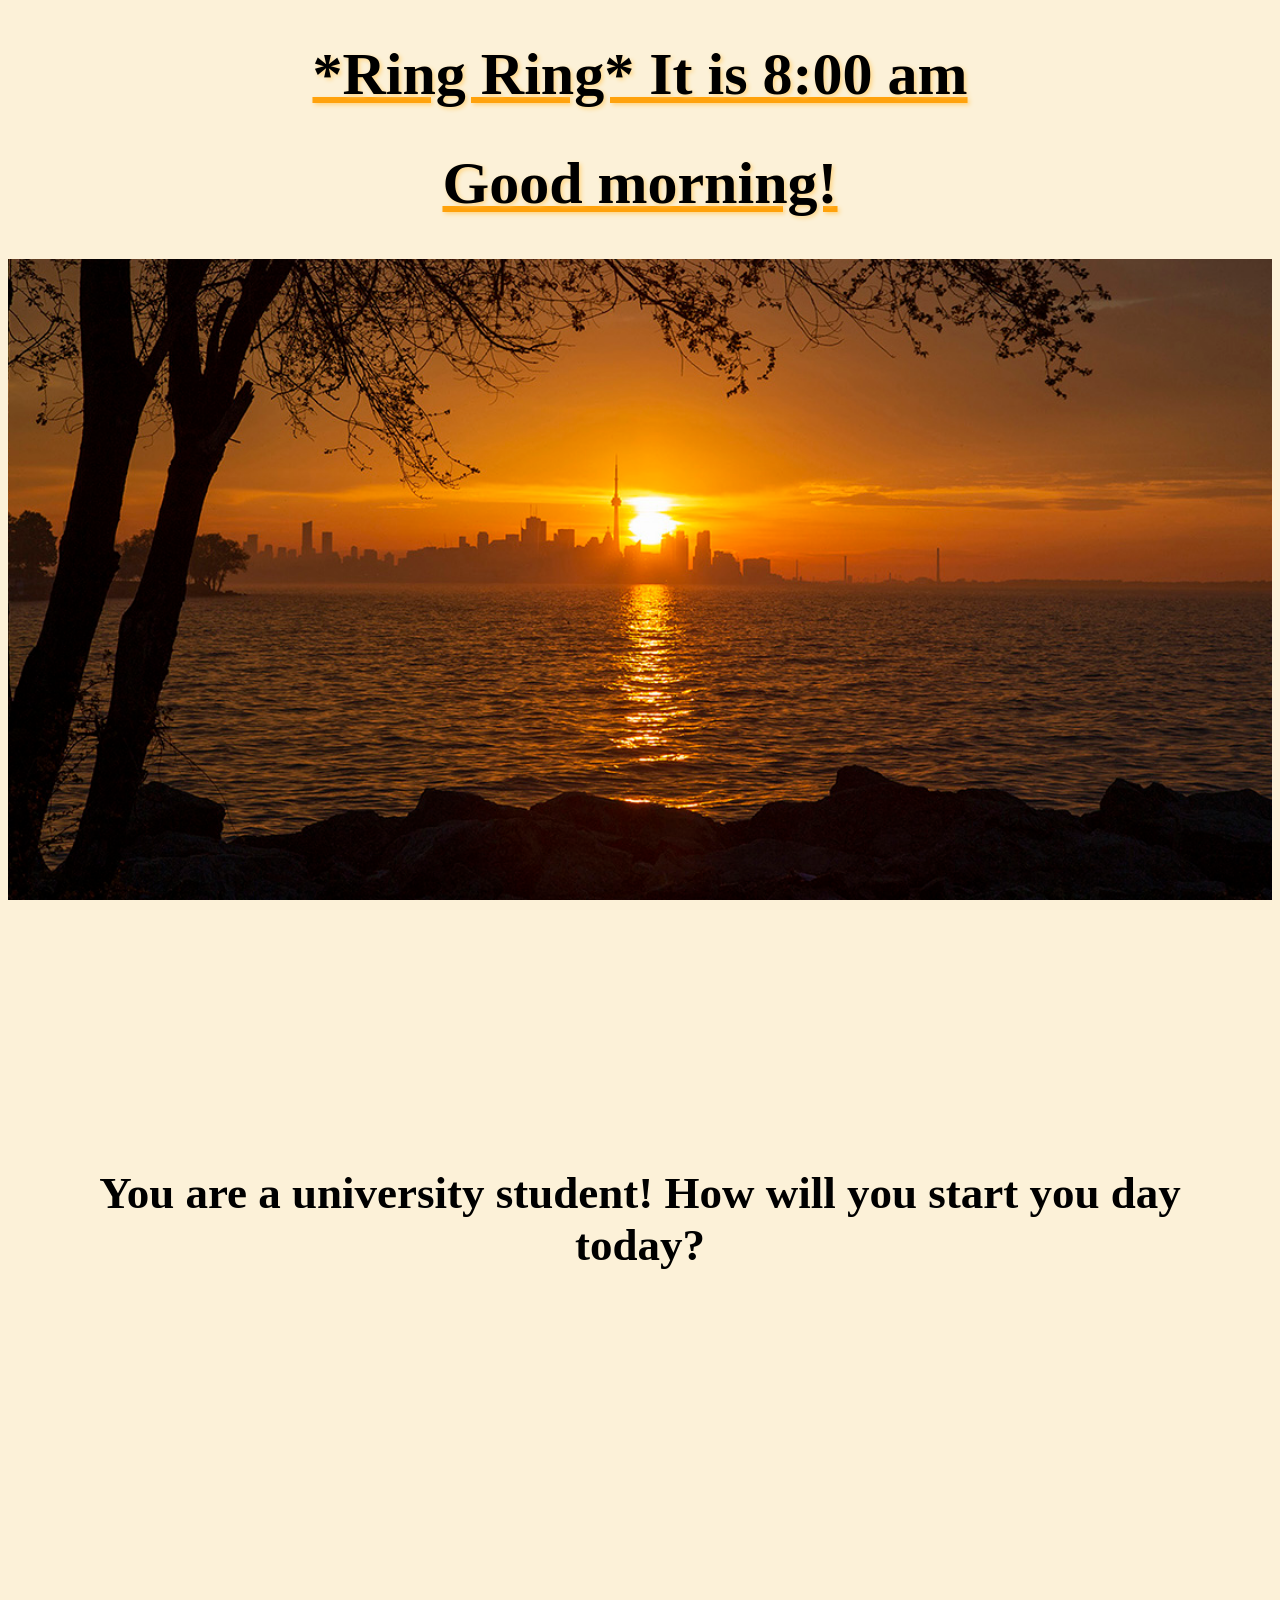
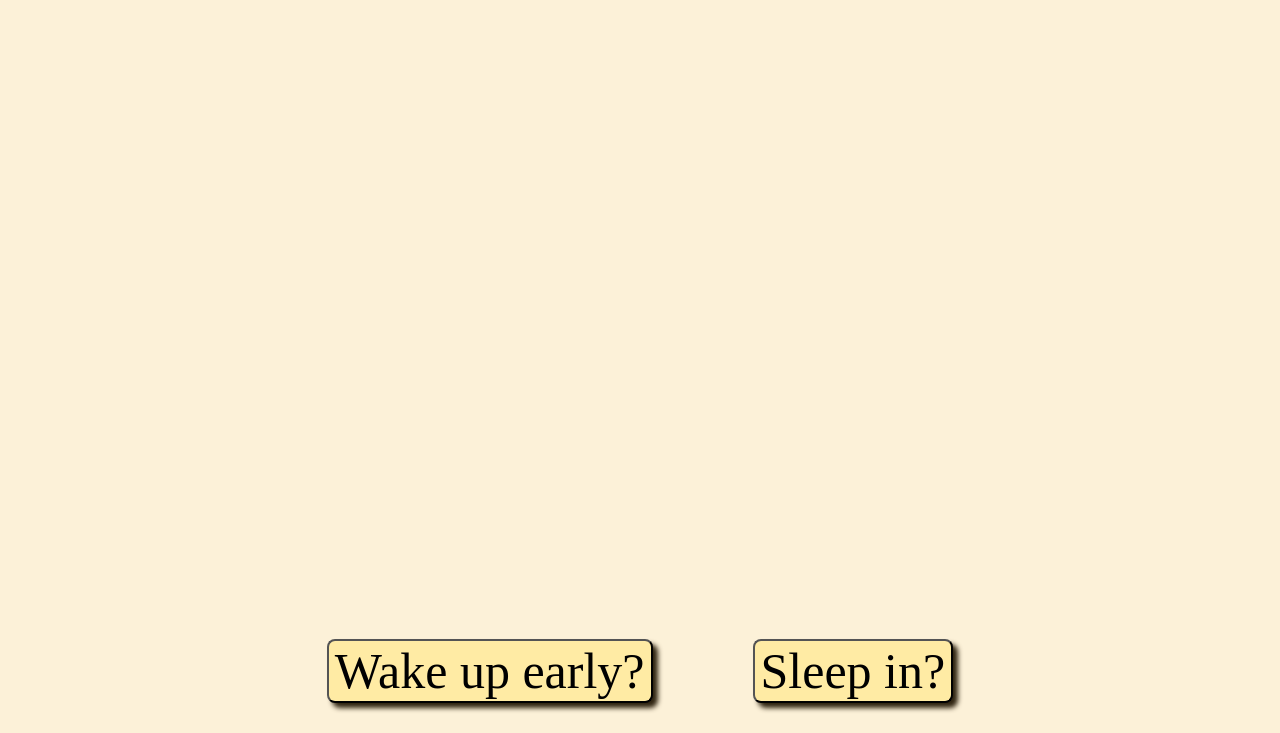
<file: index.html>
<!DOCTYPE html>
<html lang="en">
<head>
    <meta charset="UTF-8">
    <meta name="viewport" content="width=device-width, initial-scale=1.0">
    <title>Morning!</title>
    <link rel="stylesheet" href="css/style.css">
</head>
<body>

    <!-- Heading -->
    <h1 class="header">*Ring Ring* It is 8:00 am</h1>
    <h1 class="header">Good morning!</h2>

    <!-- Image of sunrise -->
    <section class="sunrise parallax"></section>
        
    <!-- Context -->
    <section class="content">
        <h2>You are a university student! How will you start you day today?</h2>
    </section>

    <!-- Image of room -->
    <section class="room parallax"></section>

    <div class="btnstyle">
        <!-- Option for user to wake up early or sleep in -->
        <button id="earlybtn">Wake up early?</button>
        <button id="latebtn">Sleep in?</button>
    </div>

        <!--Connect javascript  -->
    <script src="js/script.js"></script> 

</body>
</html>
</file>
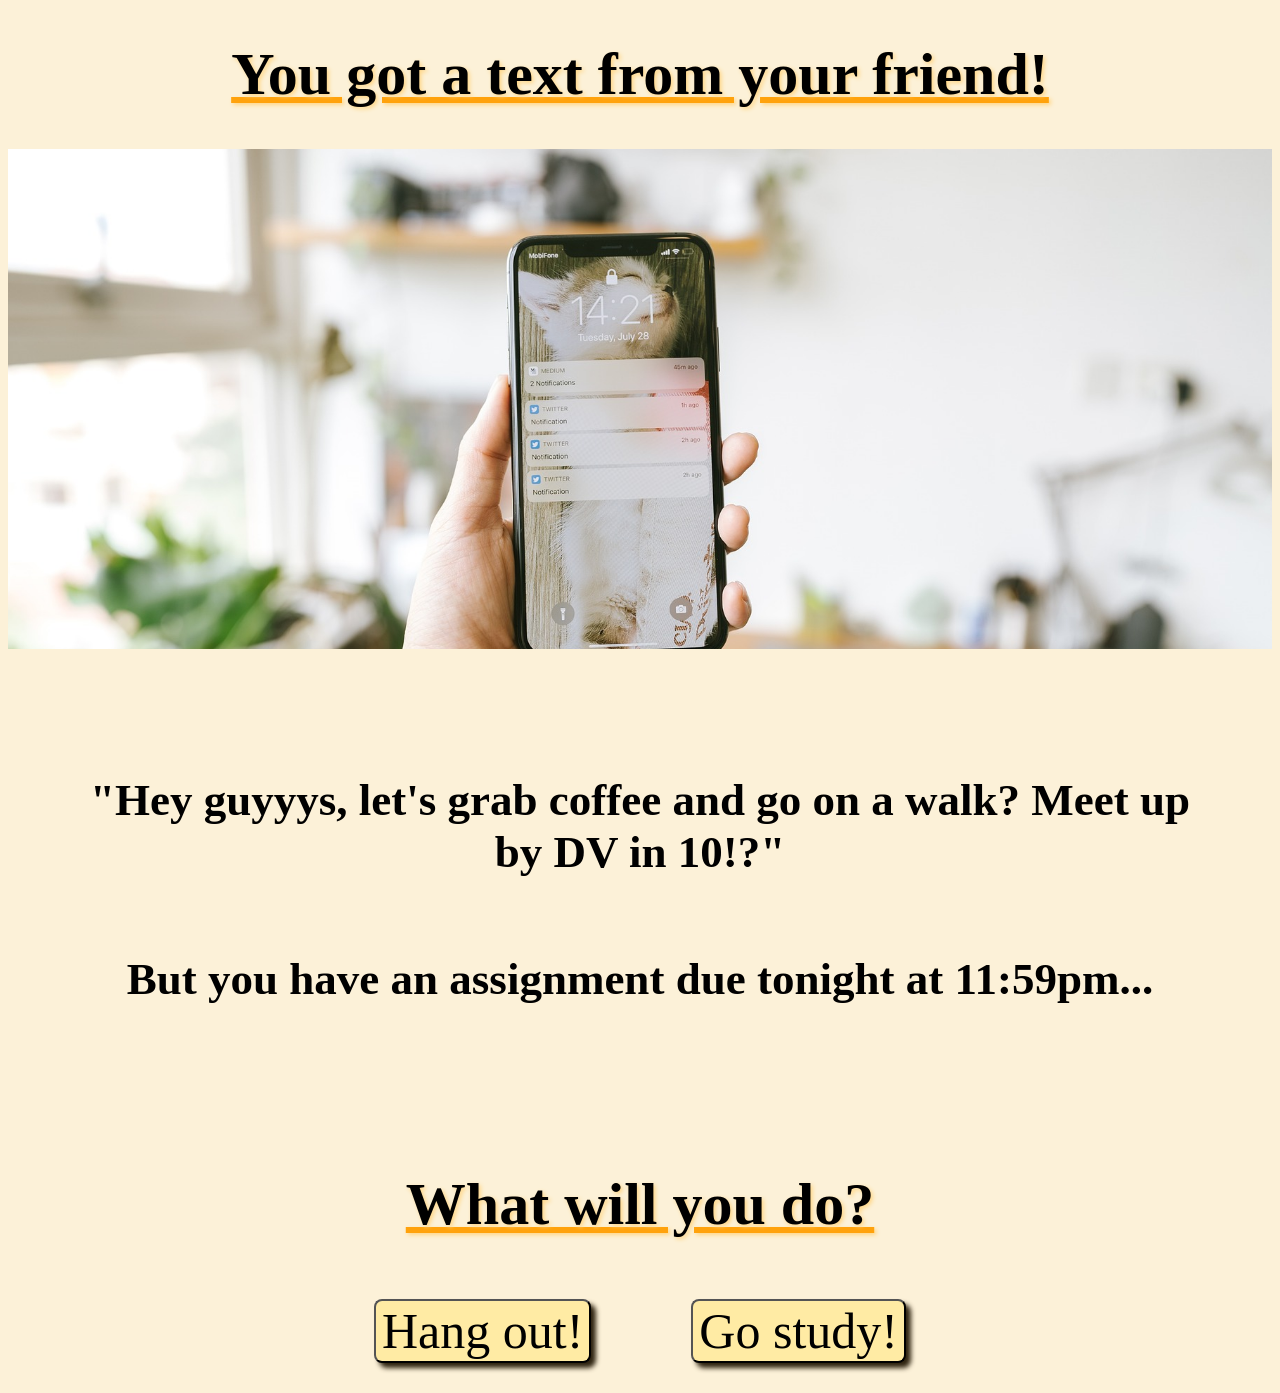
<file: Decision/index.html>
<!DOCTYPE html>
<html lang="en">
    <head>
        <meta charset="UTF-8">
        <meta name="viewport" content="width=device-width, initial-scale=1.0">
        <title>Make your decision!</title>
        <link rel="stylesheet" href="css/style.css">
    </head>
    <body>
        <h1 class="header">You got a text from your friend! </h1>
       <section class="phone parallax"></section>
        <section class="content">
            <h2>"Hey guyyys, let's grab coffee and go on a walk? Meet up by DV in 10!?"
            </h2>
            <h2> But you have an assignment due tonight at 11:59pm...</h2>
        </section>
<h1 class="header">What will you do?</h1>

    <div class="btnstyle">
        <button id="hangoutbtn">Hang out!</button>
        <button id="studybtn">Go study!</button>
    </div>

    <script src="js/script.js"></script>

    </body>
</html>
</file>
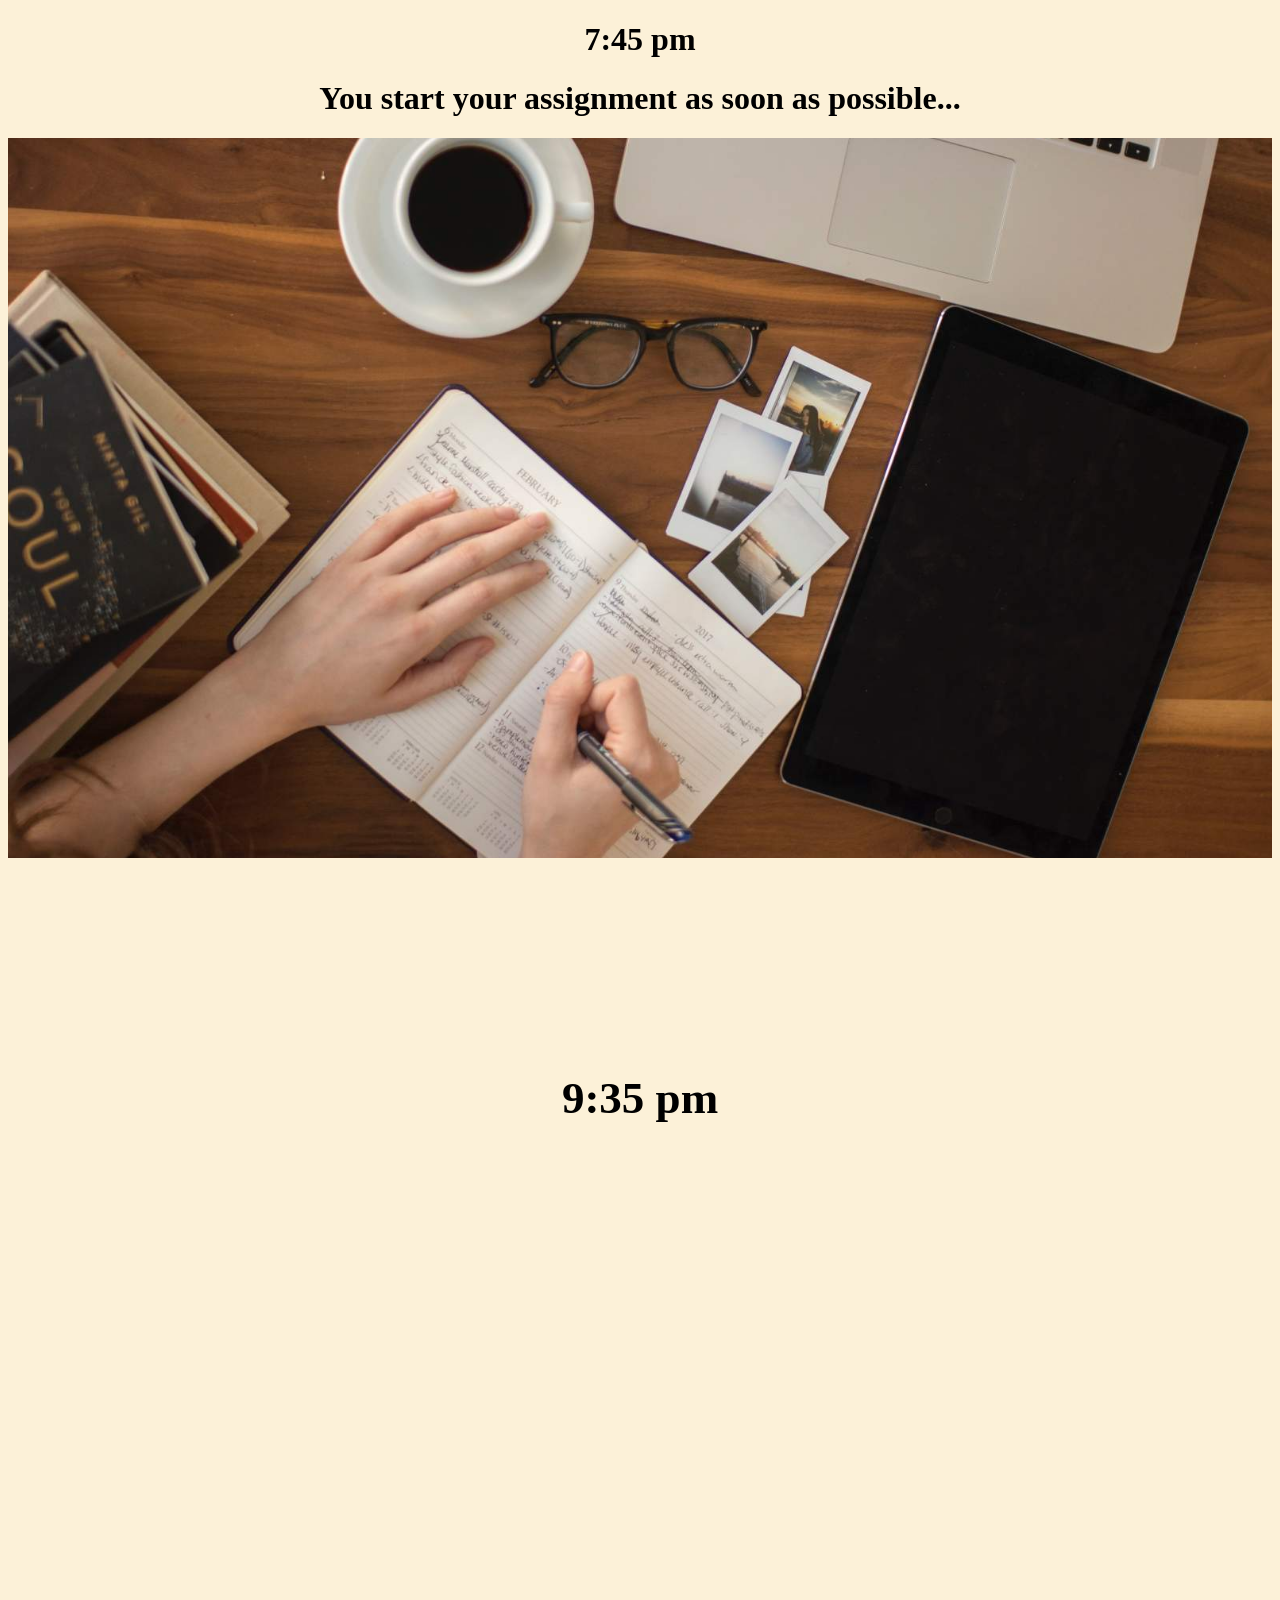
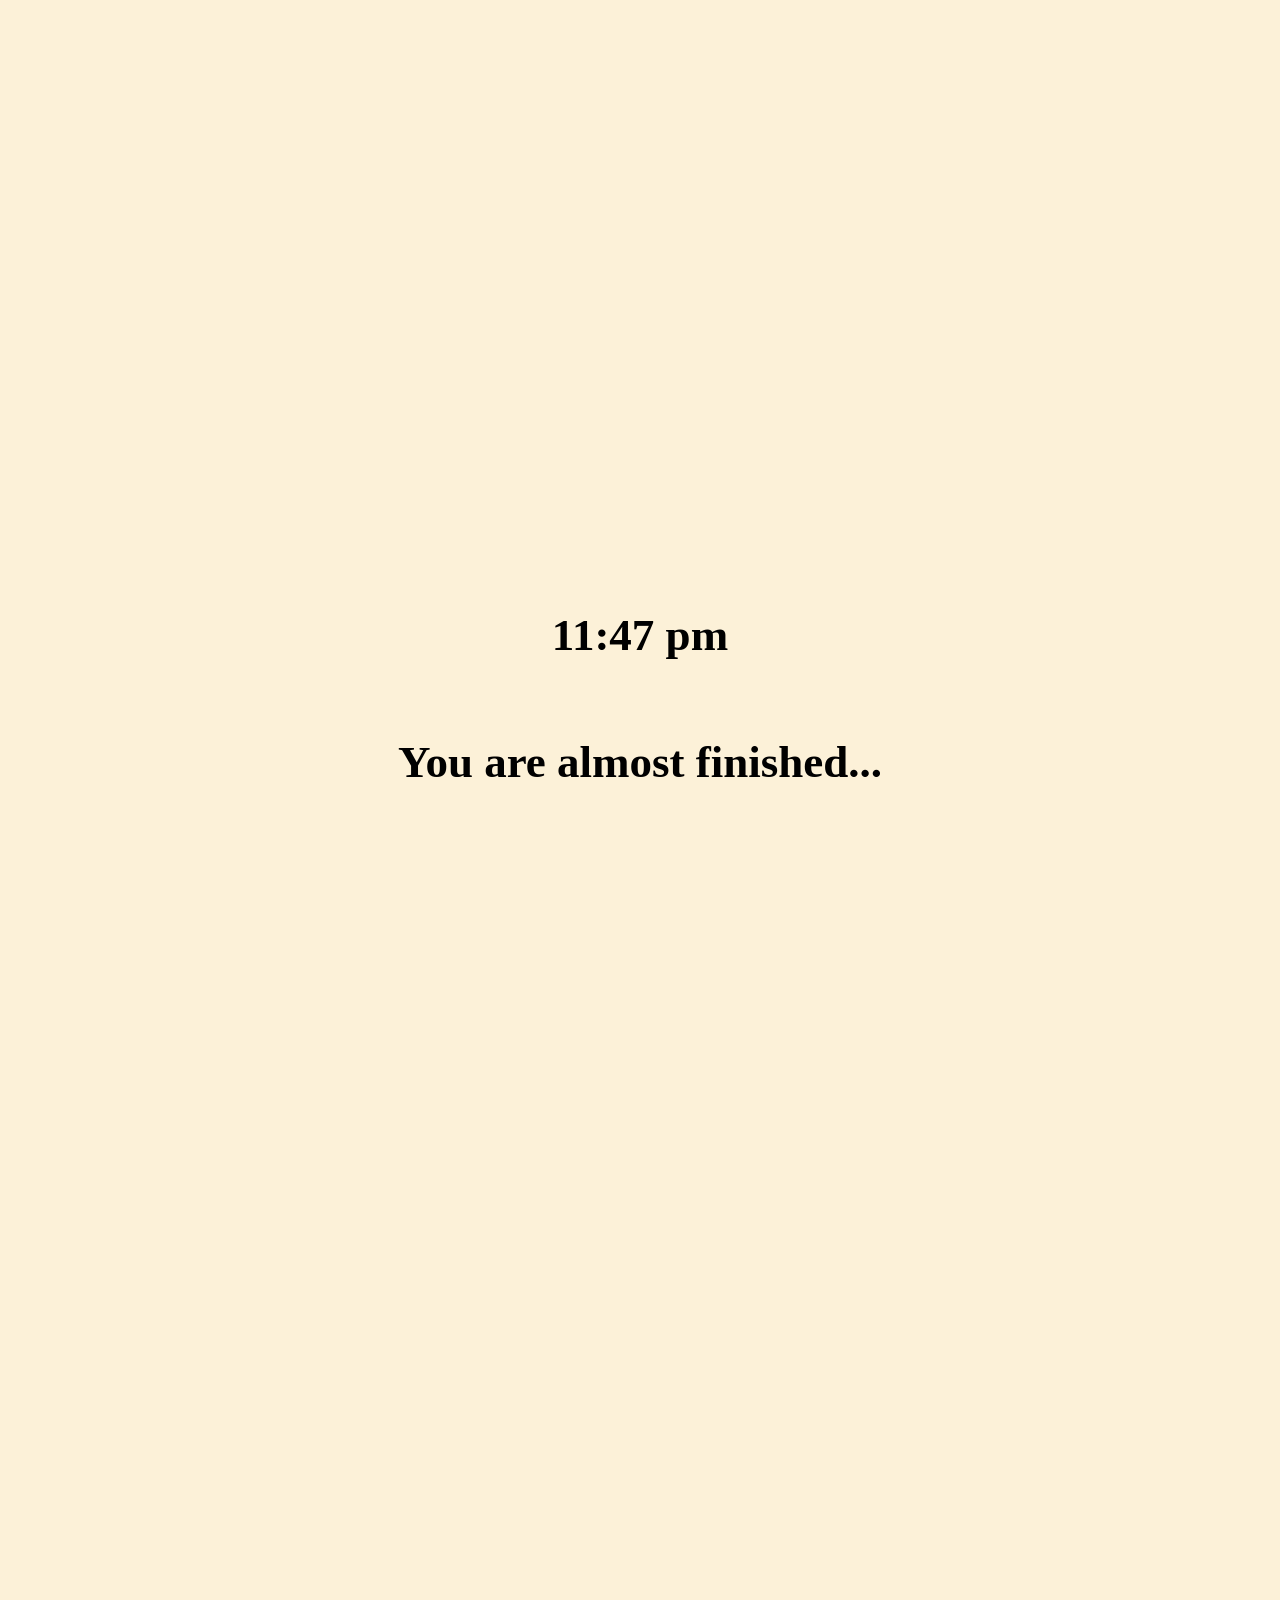
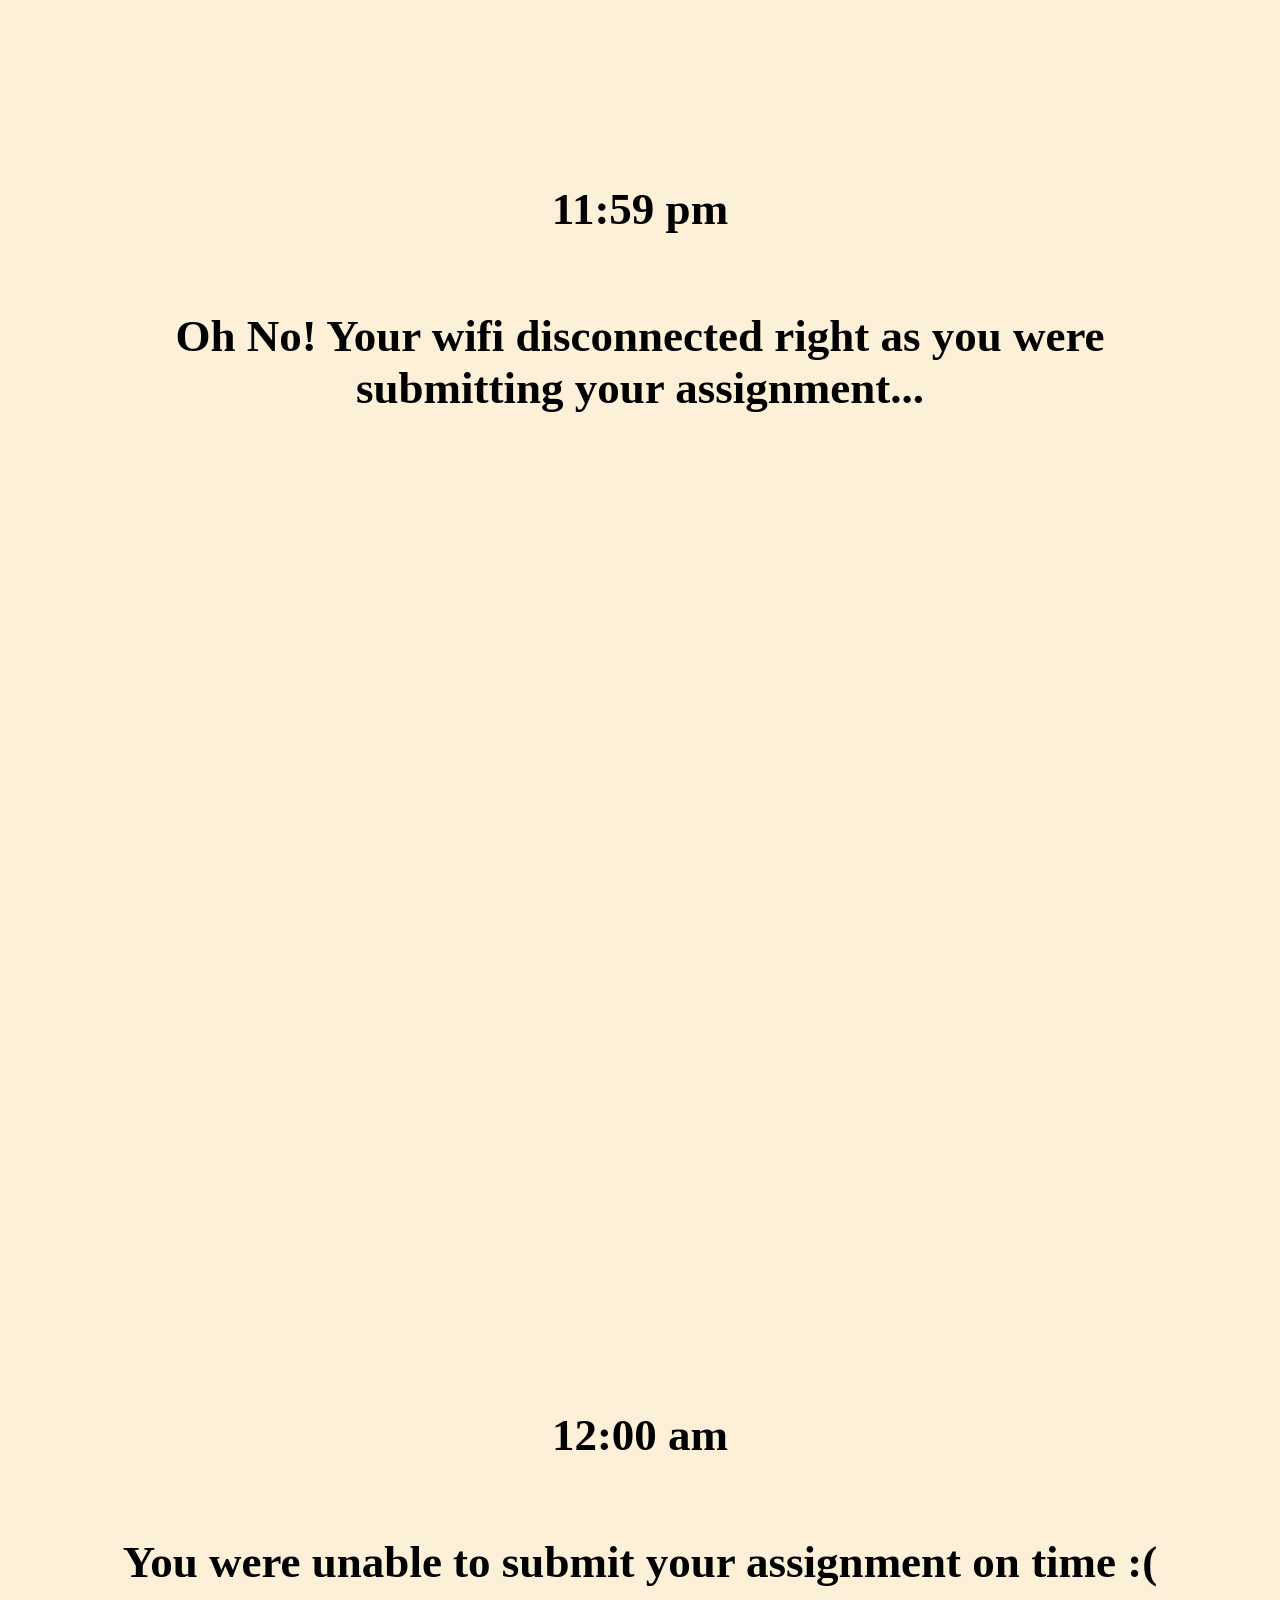
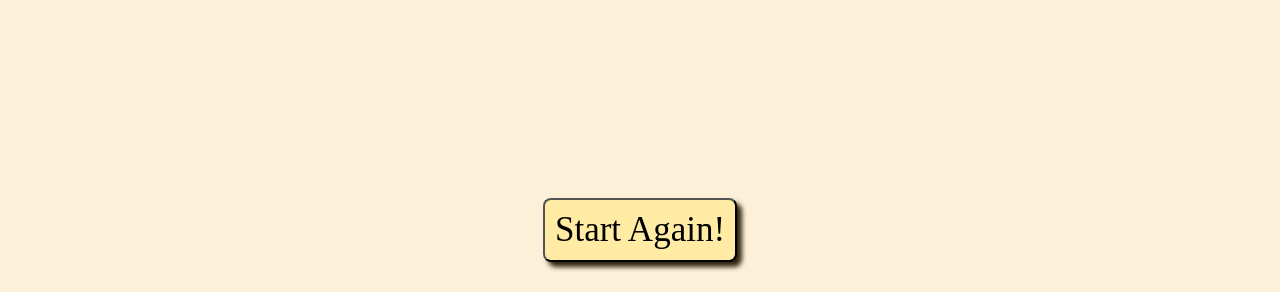
<file: Ending1/index.html>
<!DOCTYPE html>
<html lang="en">

<head>
    <meta charset="UTF-8">
    <meta name="viewport" content="width=device-width, initial-scale=1.0">
    <title>Ending</title>
    <link rel="stylesheet" href="css/style.css">
</head>

<body>
    <!-- heading and context -->
    <h1>7:45 pm</h1>
    <h1>You start your assignment as soon as possible...</h2>

    <!-- studying image -->
    <section class="studying parallax">
    </section>

    <!-- context -->
    <section class="content">
        <h2>9:35 pm</h2>
    </section>

    <!-- hourglass image -->
    <section class="hourglass parallax"></section>

    <!-- context -->
    <section class="content">
        <h2>11:47 pm</h2>
        <h2>You are almost finished...</h2>
    </section>

    <!-- wifi image -->
    <section class="wifi parallax"></section>

    <!-- context -->
    <section class="content">
        <h2>11:59 pm</h2>
        <h2>Oh No! Your wifi disconnected right as you were submitting your assignment...</h2>
    </section>

    <!-- clock image -->
    <section class="clock parallax"></section>

    <!-- content -->
    <section class="content">
        <h2>12:00 am</h2>
        <h2>You were unable to submit your assignment on time :(</h2>
    </section>

    <div class="btnstyle">
    <button id="restartbtn">Start Again!</button>
</div>
    <!-- connecting javascript -->
    <script src="js/script.js"></script>
</body>

</html>
</file>
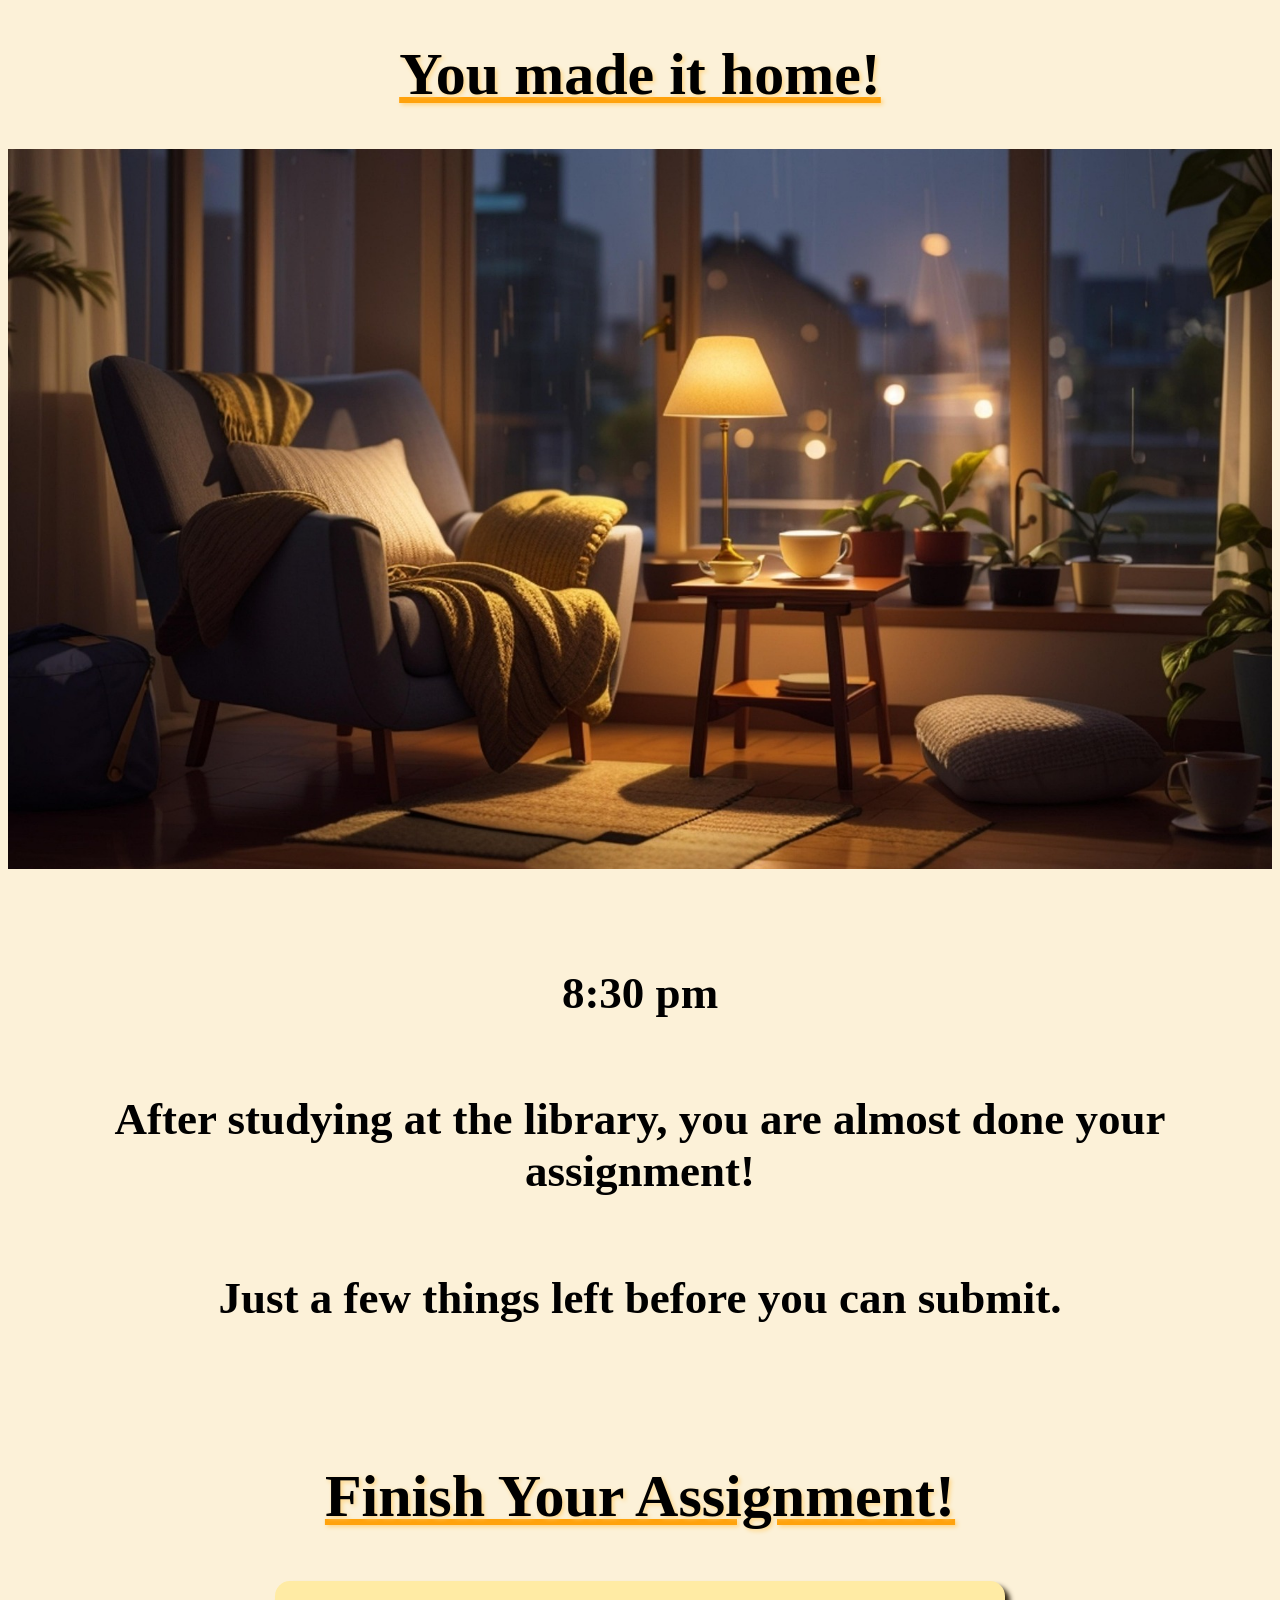
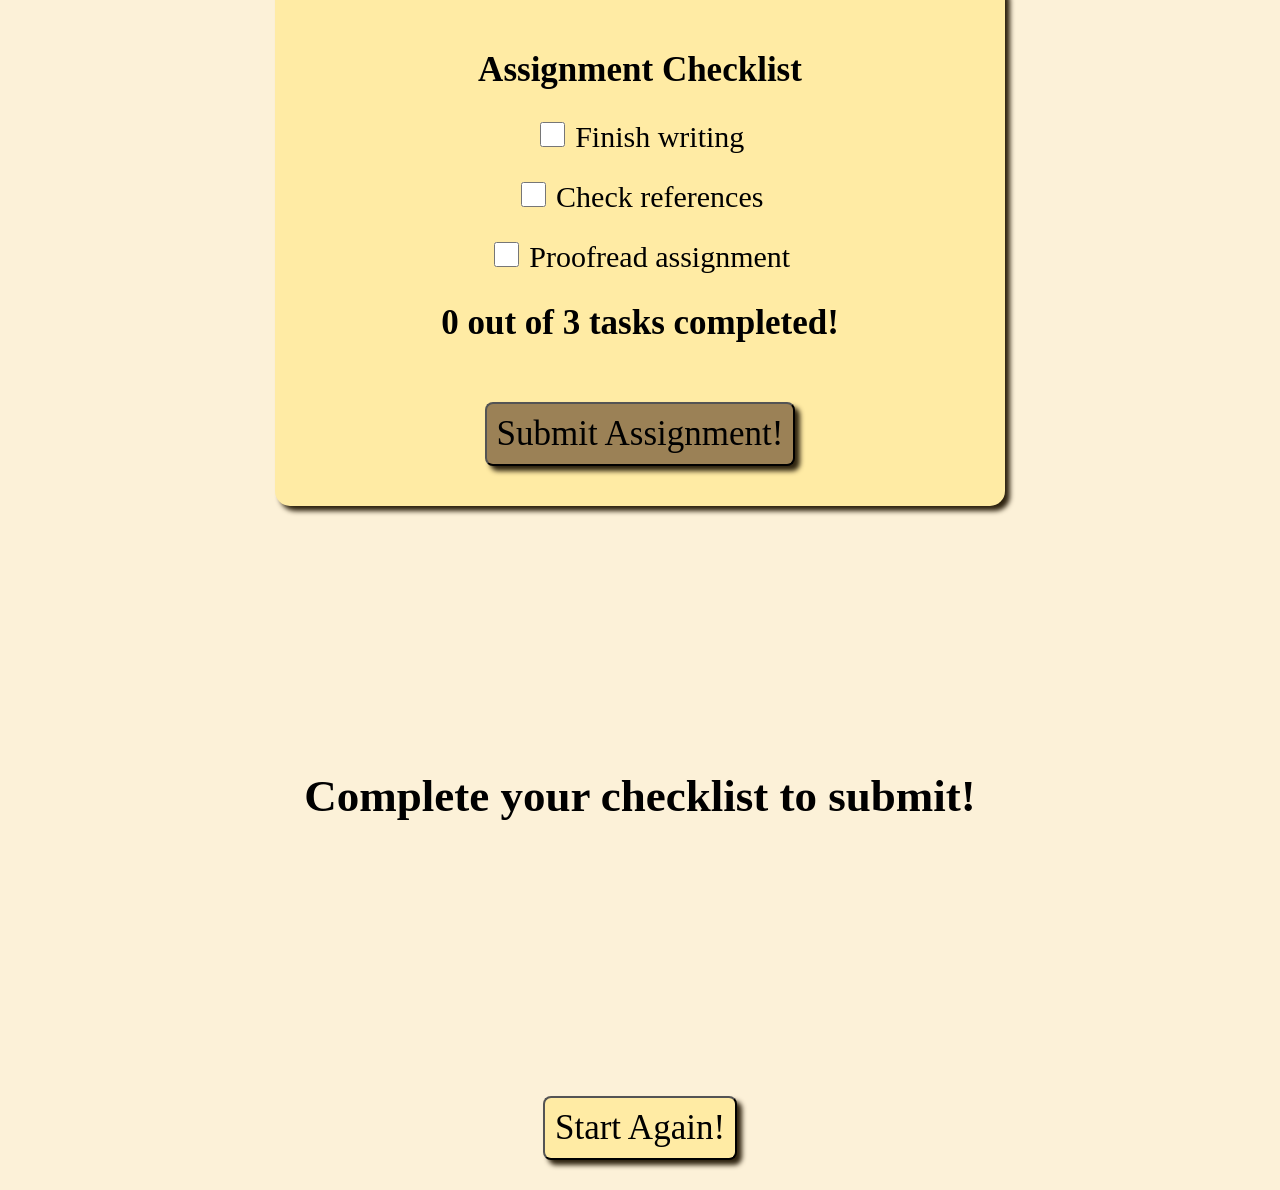
<file: Ending2/index.html>
<!DOCTYPE html>
<html lang="en">

<head>
    <meta charset="UTF-8">
    <meta name="viewport" content="width=device-width, initial-scale=1.0">
    <title>Productive Ending!</title>
    <link rel="stylesheet" href="css/style.css">
</head>

<body>
    <h1 class="header">You made it home!</h1>

    <section class="home parallax"></section>

    <section class="content">
        <h2>8:30 pm</h2>
        <h2>After studying at the library, you are almost done your assignment!</h2>
        <h2>Just a few things left before you can submit.</h2>
    </section>

    <h1 class="header">Finish Your Assignment!</h1>

    <section class="checklist">
        <h2>Assignment Checklist</h2>

        <label>
            <input type="checkbox" id="task1">
            Finish writing
        </label>

        <label>
            <input type="checkbox" id="task2">
            Check references
        </label>

        <label>
            <input type="checkbox" id="task3">
            Proofread assignment
        </label>

        <h2 id="progress">0 out of 3 tasks completed!</h2>

        <button id="submitbtn">Submit Assignment!</button>
    </section>

    <section class="content" id="ending">
        <h2 id="message">Complete your checklist to submit!</h2>
    </section>

    <div class="btnstyle">
        <button id="restartbtn">Start Again!</button>
    </div>

    <script src="js/script.js"></script>

</body>
</html>
</file>
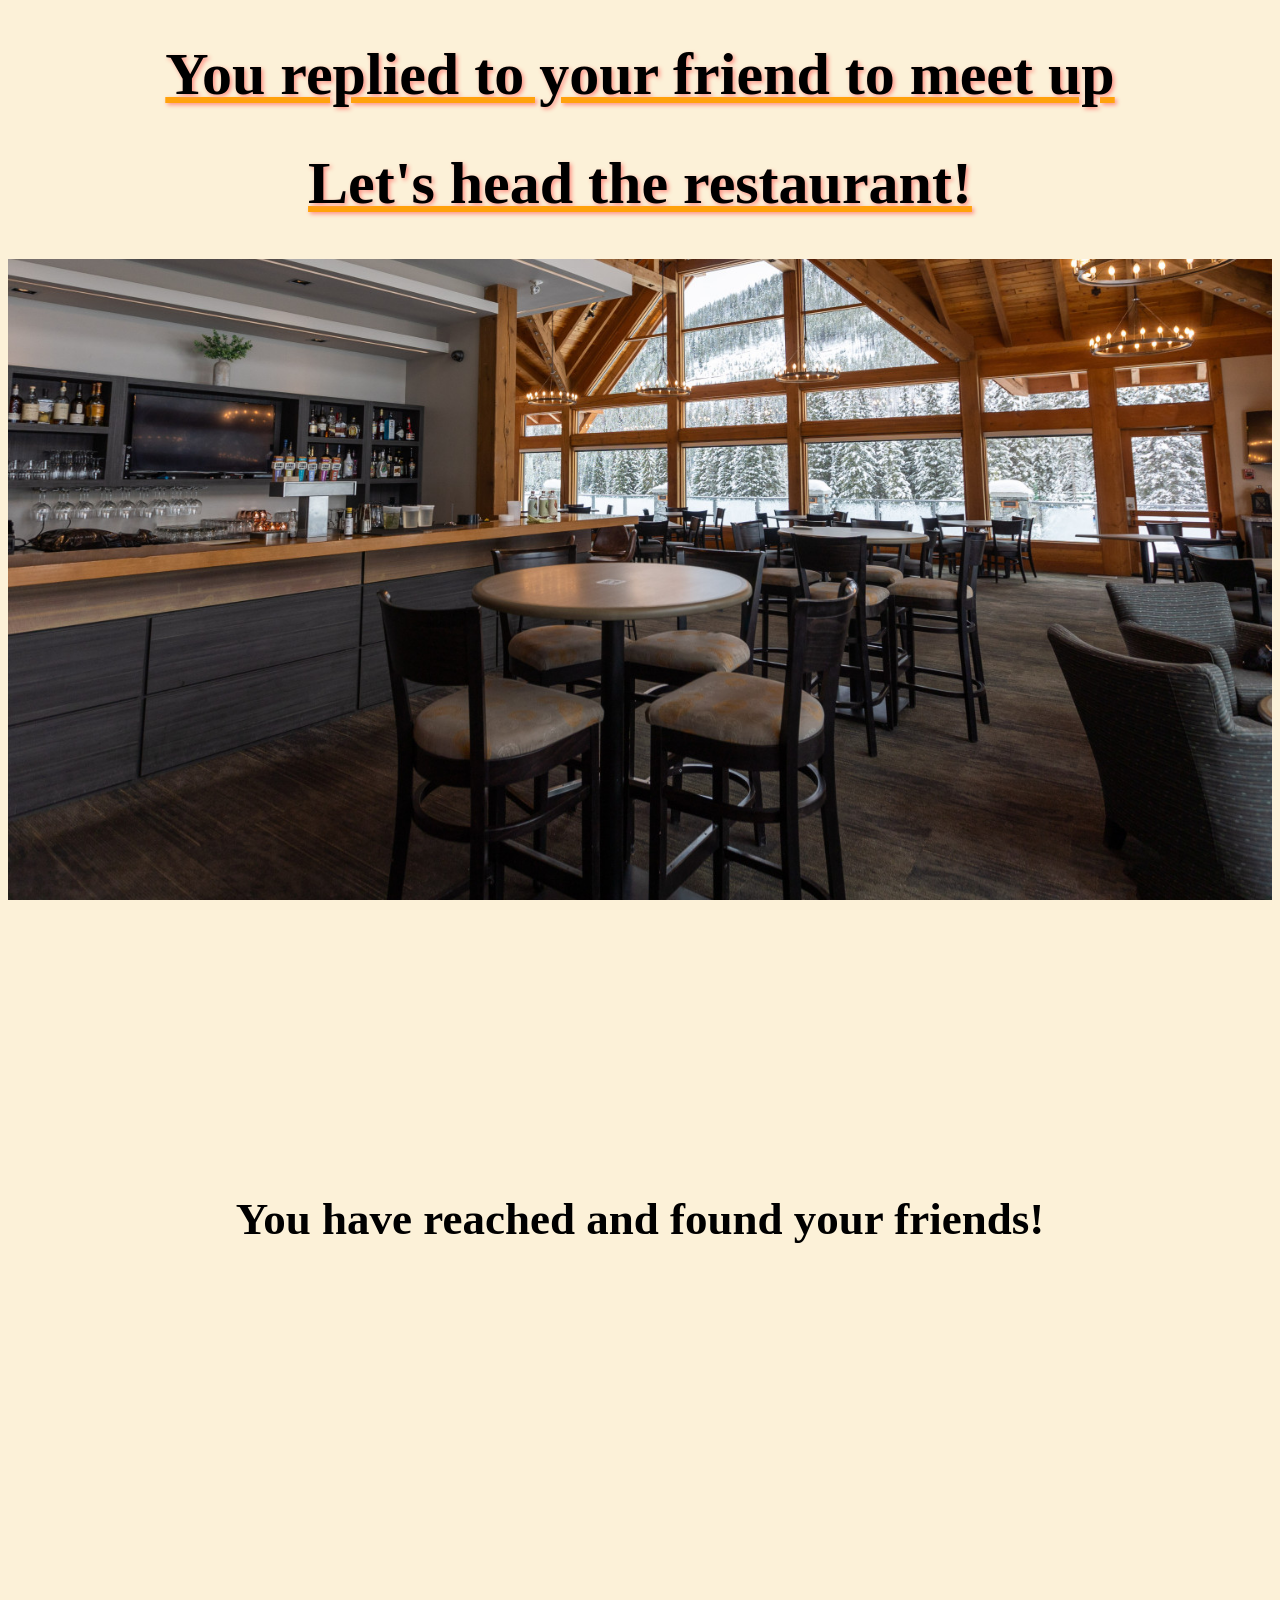
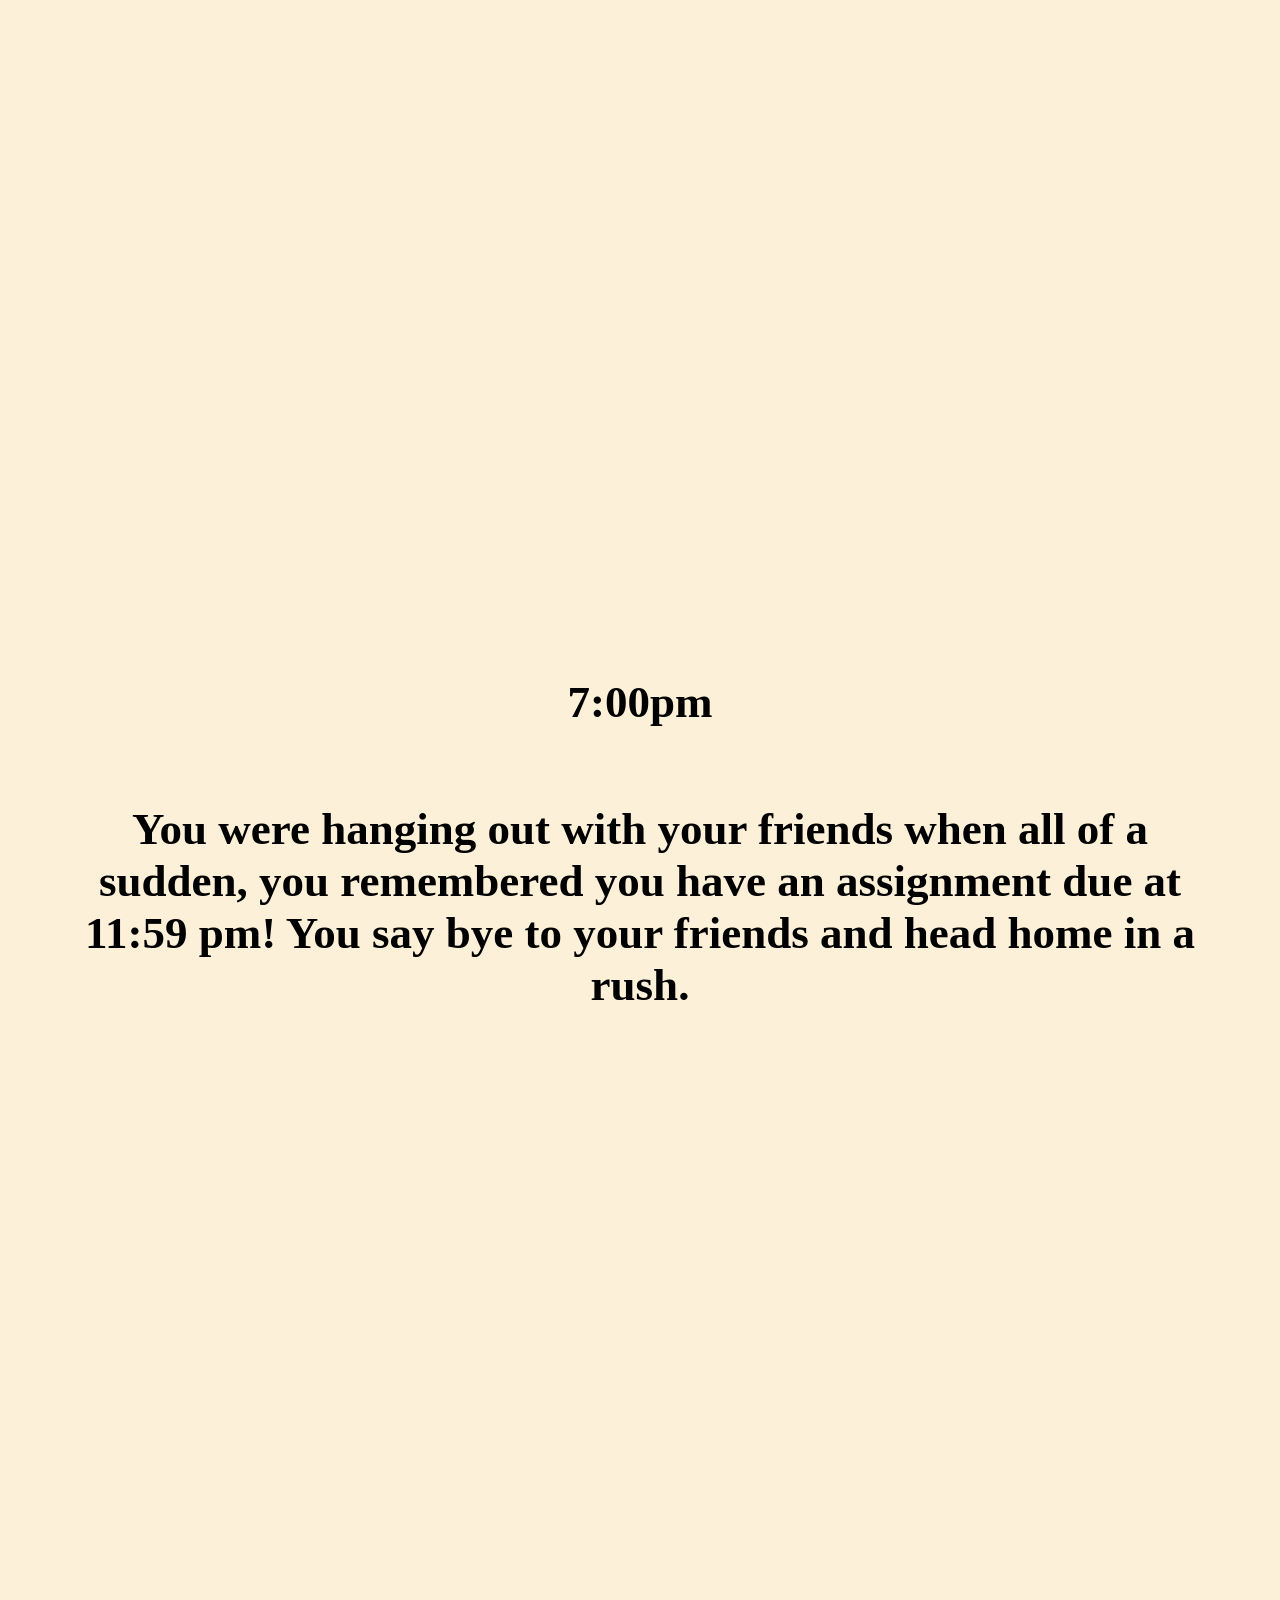
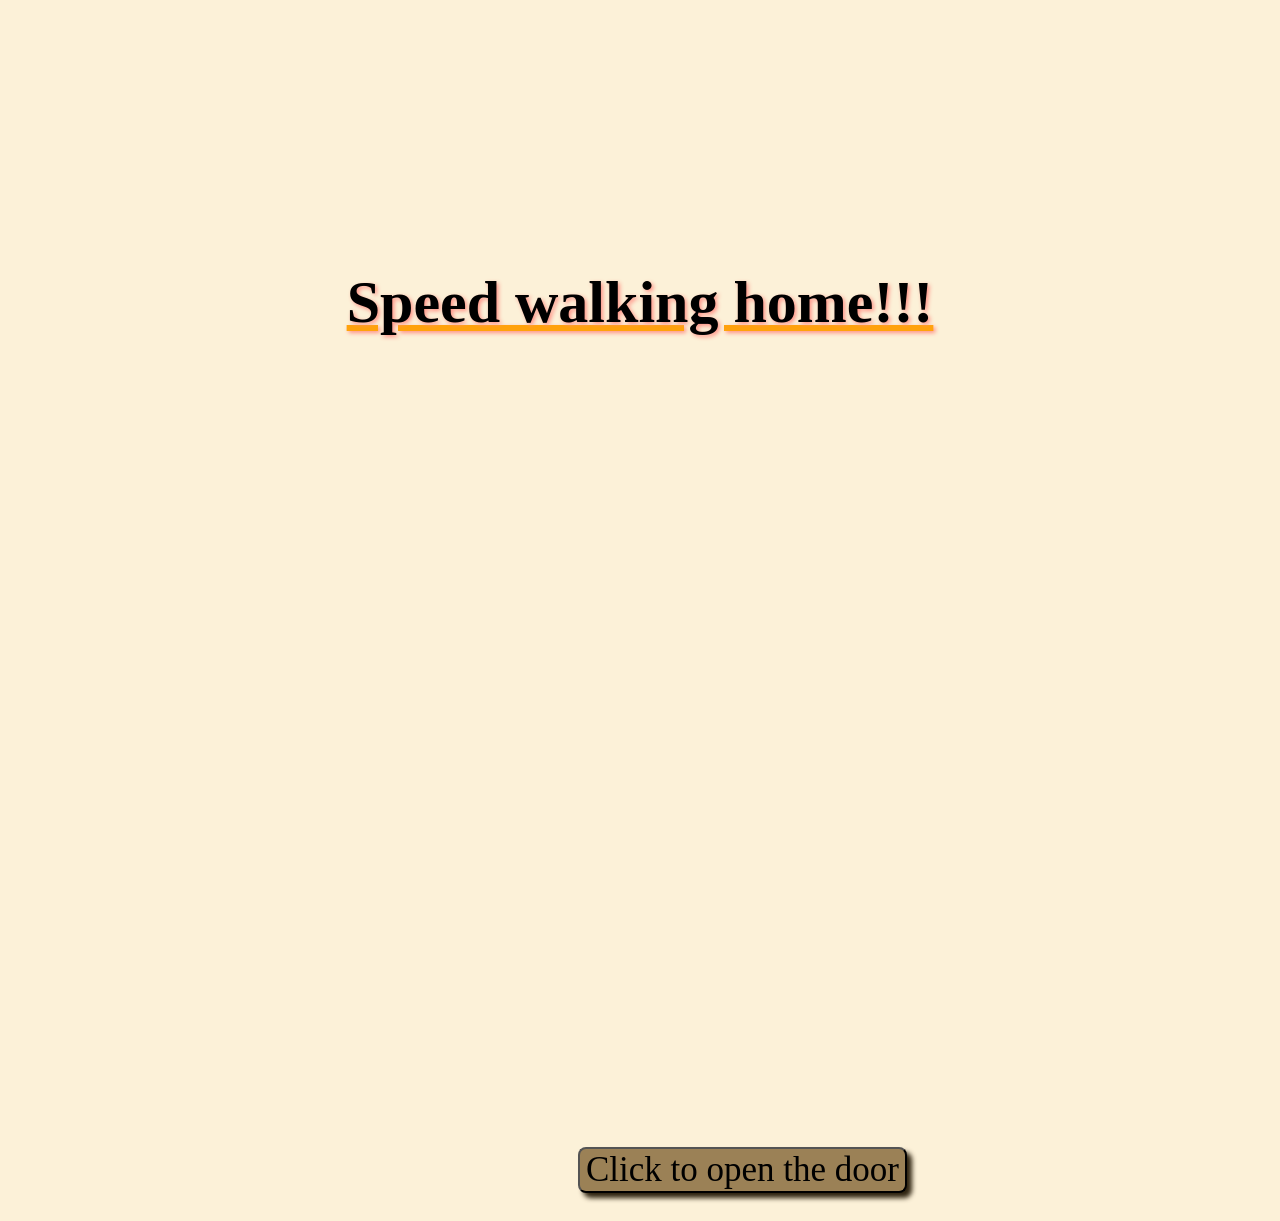
<file: HangoutOption/index.html>
<!DOCTYPE html>
<html lang="en">

<head>
    <meta charset="UTF-8">
    <meta name="viewport" content="width=device-width, initial-scale=1.0">
    <title>Hanging out with friends!</title>
    <link rel="stylesheet" href="css/style.css">
</head>

<body>
    <!-- heading and context -->
    <h1 class="header">You replied to your friend to meet up </h1>
    <h1 class="header">Let's head the restaurant!</h2>

    <!-- restaurant image -->
    <section class="restaurant parallax"></section>

    <!-- context -->
    <section class="content">
        <h2>You have reached and found your friends!</h2>
    </section>

    <!-- friends image -->
    <section class="friends parallax"></section>

    <!-- context -->
    <section class="content">
        <h2>7:00pm</h2>
        <h2>You were hanging out with your friends when all of a sudden, 
            you remembered you have an assignment due at 11:59 pm! 
            You say bye to your friends and head home in a rush.</h2>
    </section>

    <!-- night image -->
    <section class="night parallax"></section>

    <!-- context -->
    <h1 class="header">Speed walking home!!!</h1>

    <!-- door image -->
    <section class="door parallax"></section>

    <!-- button to open door -->
    <button id="btn1">Click to open the door</button>

    <!-- connecting javascript -->
    <script src="js/script.js"></script>
</body>

</html>
</file>
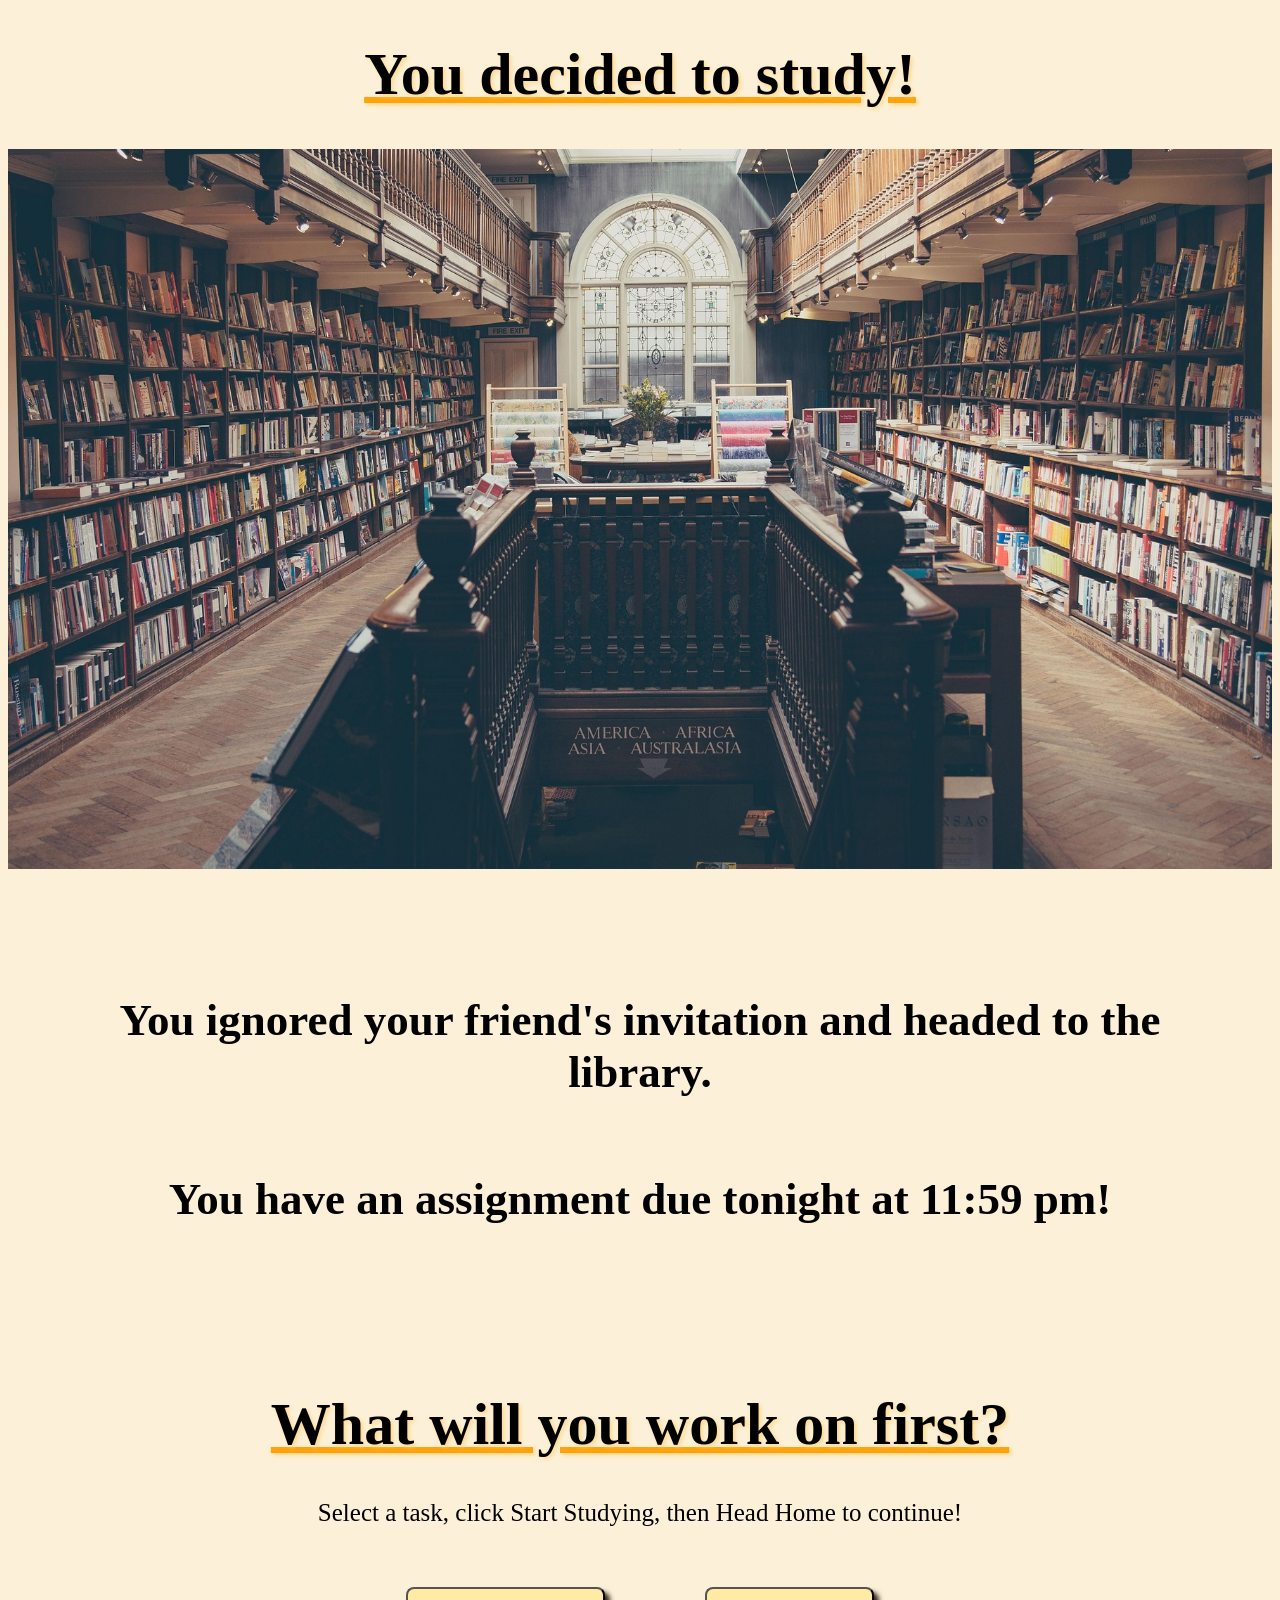
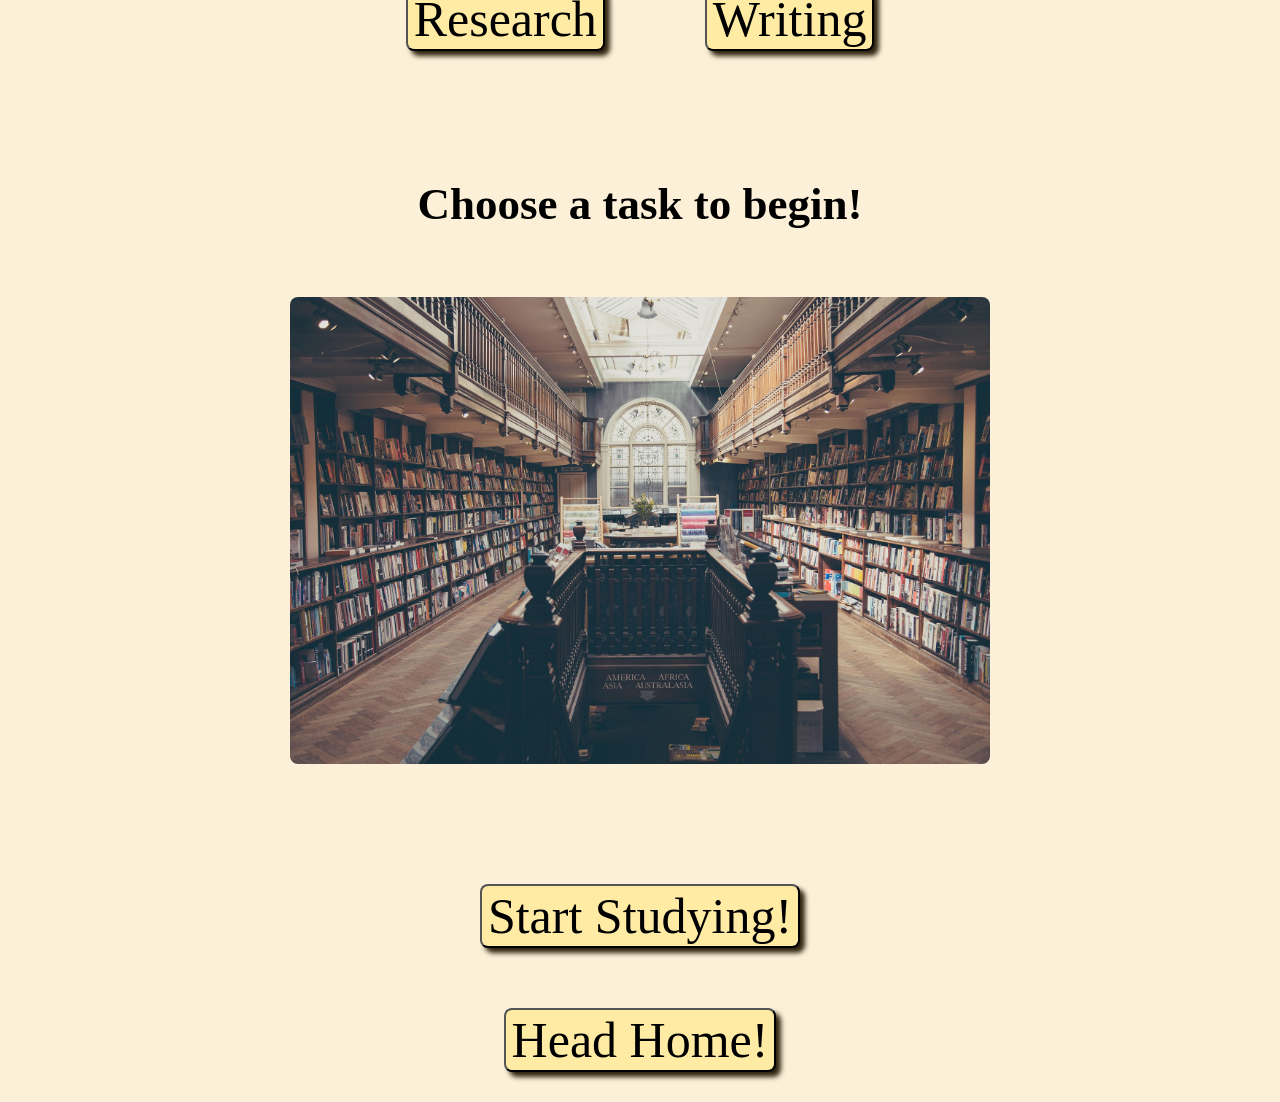
<file: Library/index.html>
<!DOCTYPE html>
<html lang="en">

<head>
    <meta charset="UTF-8">
    <meta name="viewport" content="width=device-width, initial-scale=1.0">
    <title>Library Study Session</title>
    <link rel="stylesheet" href="css/style.css">
</head>

<body>
    <h1 class="header">You decided to study!</h1>

    <section class="library parallax"></section>

    <section class="content">
        <h2>You ignored your friend's invitation and headed to the library.</h2>
        <h2>You have an assignment due tonight at 11:59 pm!</h2>
    </section>

    <h1 class="header">What will you work on first?</h1>
<p style="text-align: center; font-size: 25px;">
    Select a task, click Start Studying, then Head Home to continue!
</p>
    <div class="btnstyle">
        <button id="researchbtn">Research</button>
        <button id="writingbtn">Writing</button>
    </div>

    <section class="content">
        <h2 id="message">Choose a task to begin!</h2>
        <img id="taskimage" src="images/library.jpg" alt="Study task">
    </section>

    <div class="btnstyle">
        <button id="studybtn">Start Studying!</button>
    </div>

    <div class="btnstyle">
        <button id="homebtn">Head Home!</button>
    </div>

    <script src="js/script.js"></script>

</body>
</html>
</file>
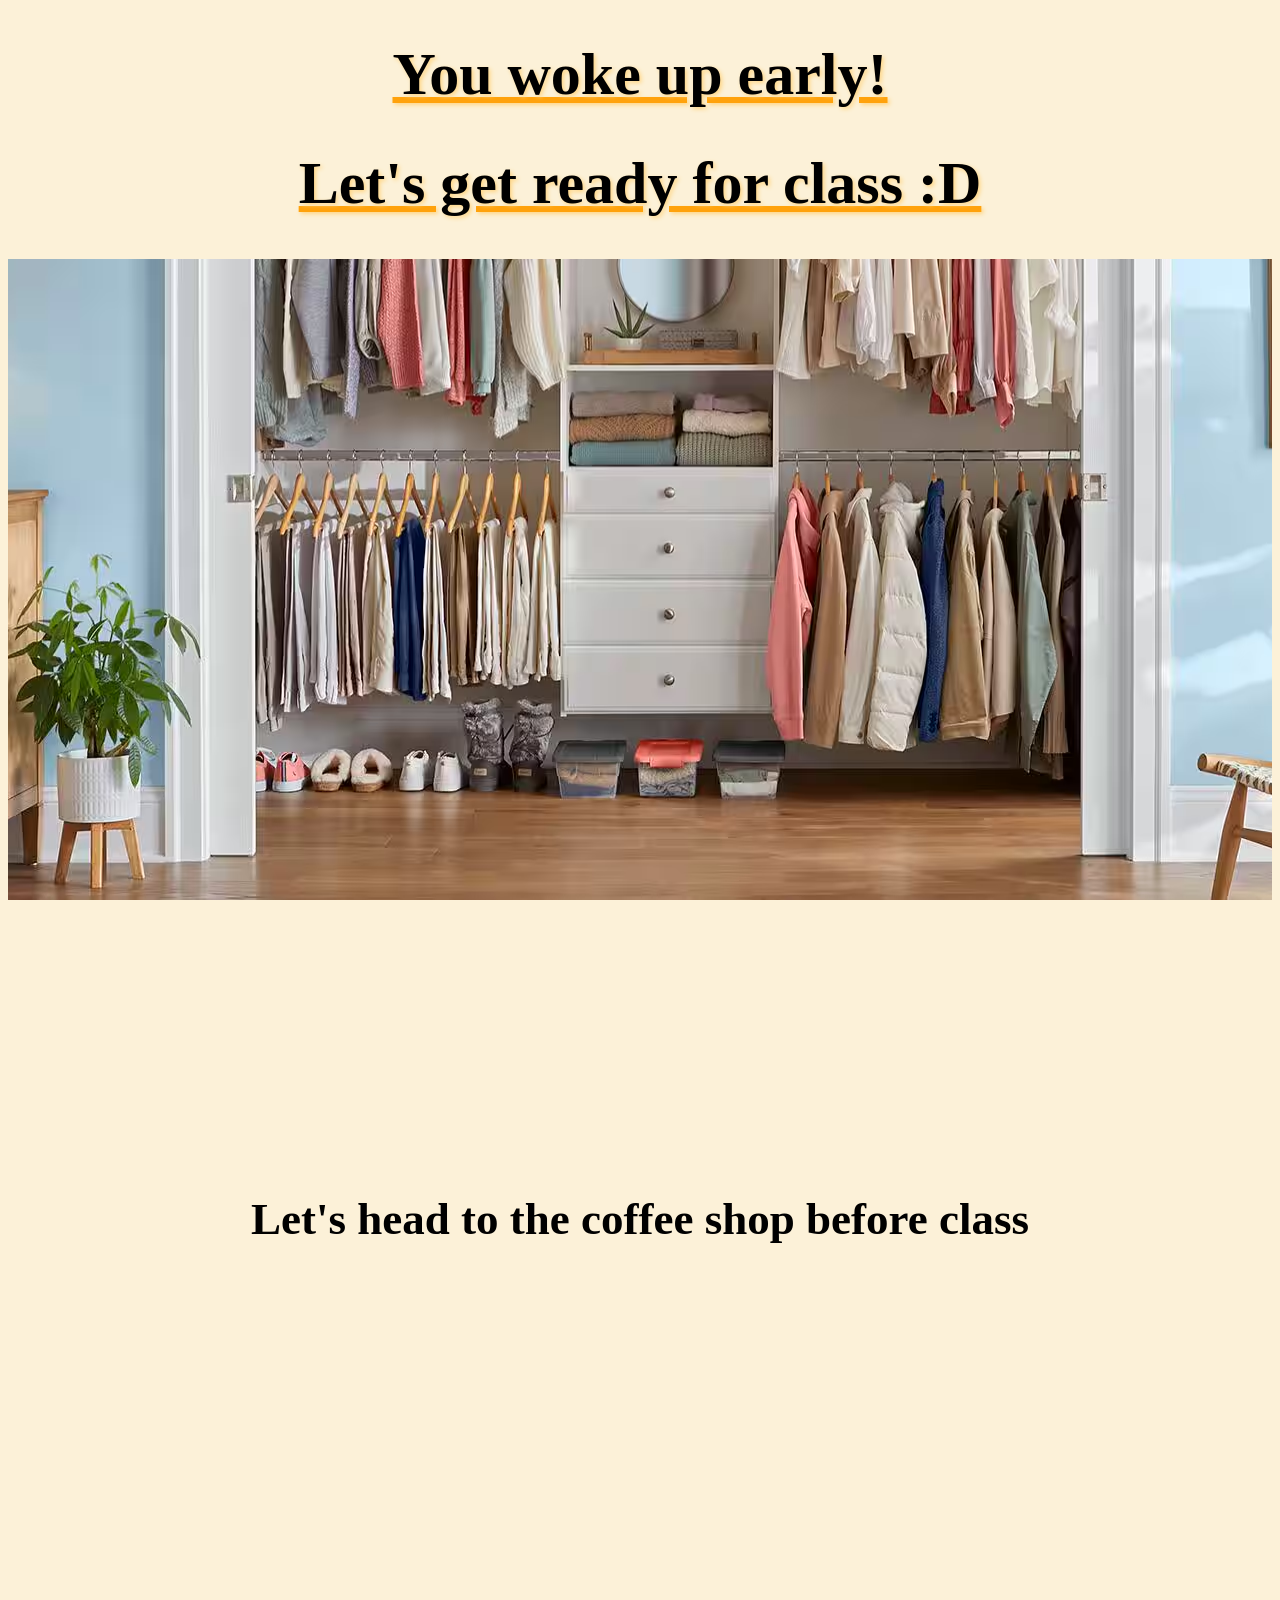
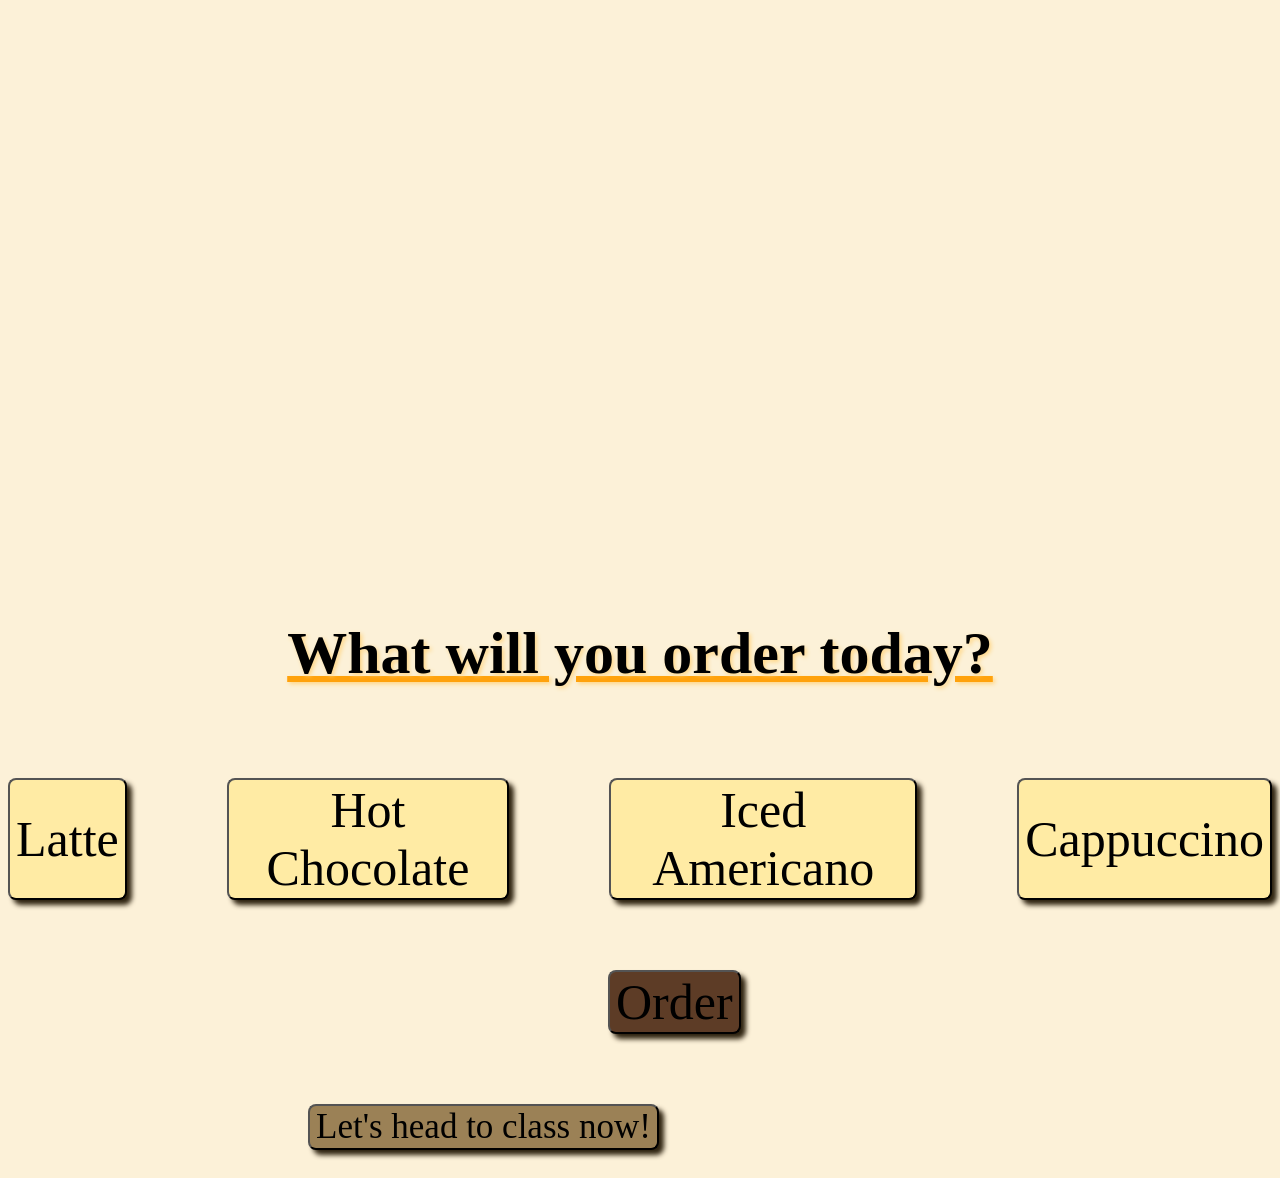
<file: Option1Wakeup/index.html>
<!DOCTYPE html>
<html lang="en">

<head>
    <meta charset="UTF-8">
    <meta name="viewport" content="width=device-width, initial-scale=1.0">
    <title>Waking up early</title>
    <link rel="stylesheet" href="css/style.css">
</head>

<body>
    <!-- Heading and context -->
    <h1 class="header">You woke up early!</h1>
    <h1 class="header">Let's get ready for class :D</h2>

    <!-- closet image -->
    <section class="closet parallax"></section>

    <!-- context -->
    <section class="content">
        <h2>Let's head to the coffee shop before class</h2>
    </section>

    <!-- cafe image -->
    <section class="cafe parallax"></section>

    <!-- ask user -->
    <h1 class="header">What will you order today?</h1>

    <!-- button options for user -->
    <div class="btnstyle">

        <!-- remember what user wants to get -->
        <button onclick="drinkFunction('Latte')">Latte</button>
        <button onclick="drinkFunction('Hot Chocolate')">Hot Chocolate</button>
        <button onclick="drinkFunction('Iced Americano')">Iced Americano</button>
        <button onclick="drinkFunction('Cappuccino')">Cappuccino</button>

    </div>

    <!-- order button -->
    <button id="orderbtn" onclick="orderFunction()">Order</button>
    
    <!-- To proceed to next page -->
    <button id="btn1">Let's head to class now!</button>

    <!-- connecting javascript -->
    <script src="js/script.js"></script>

</body>

</html>
</file>
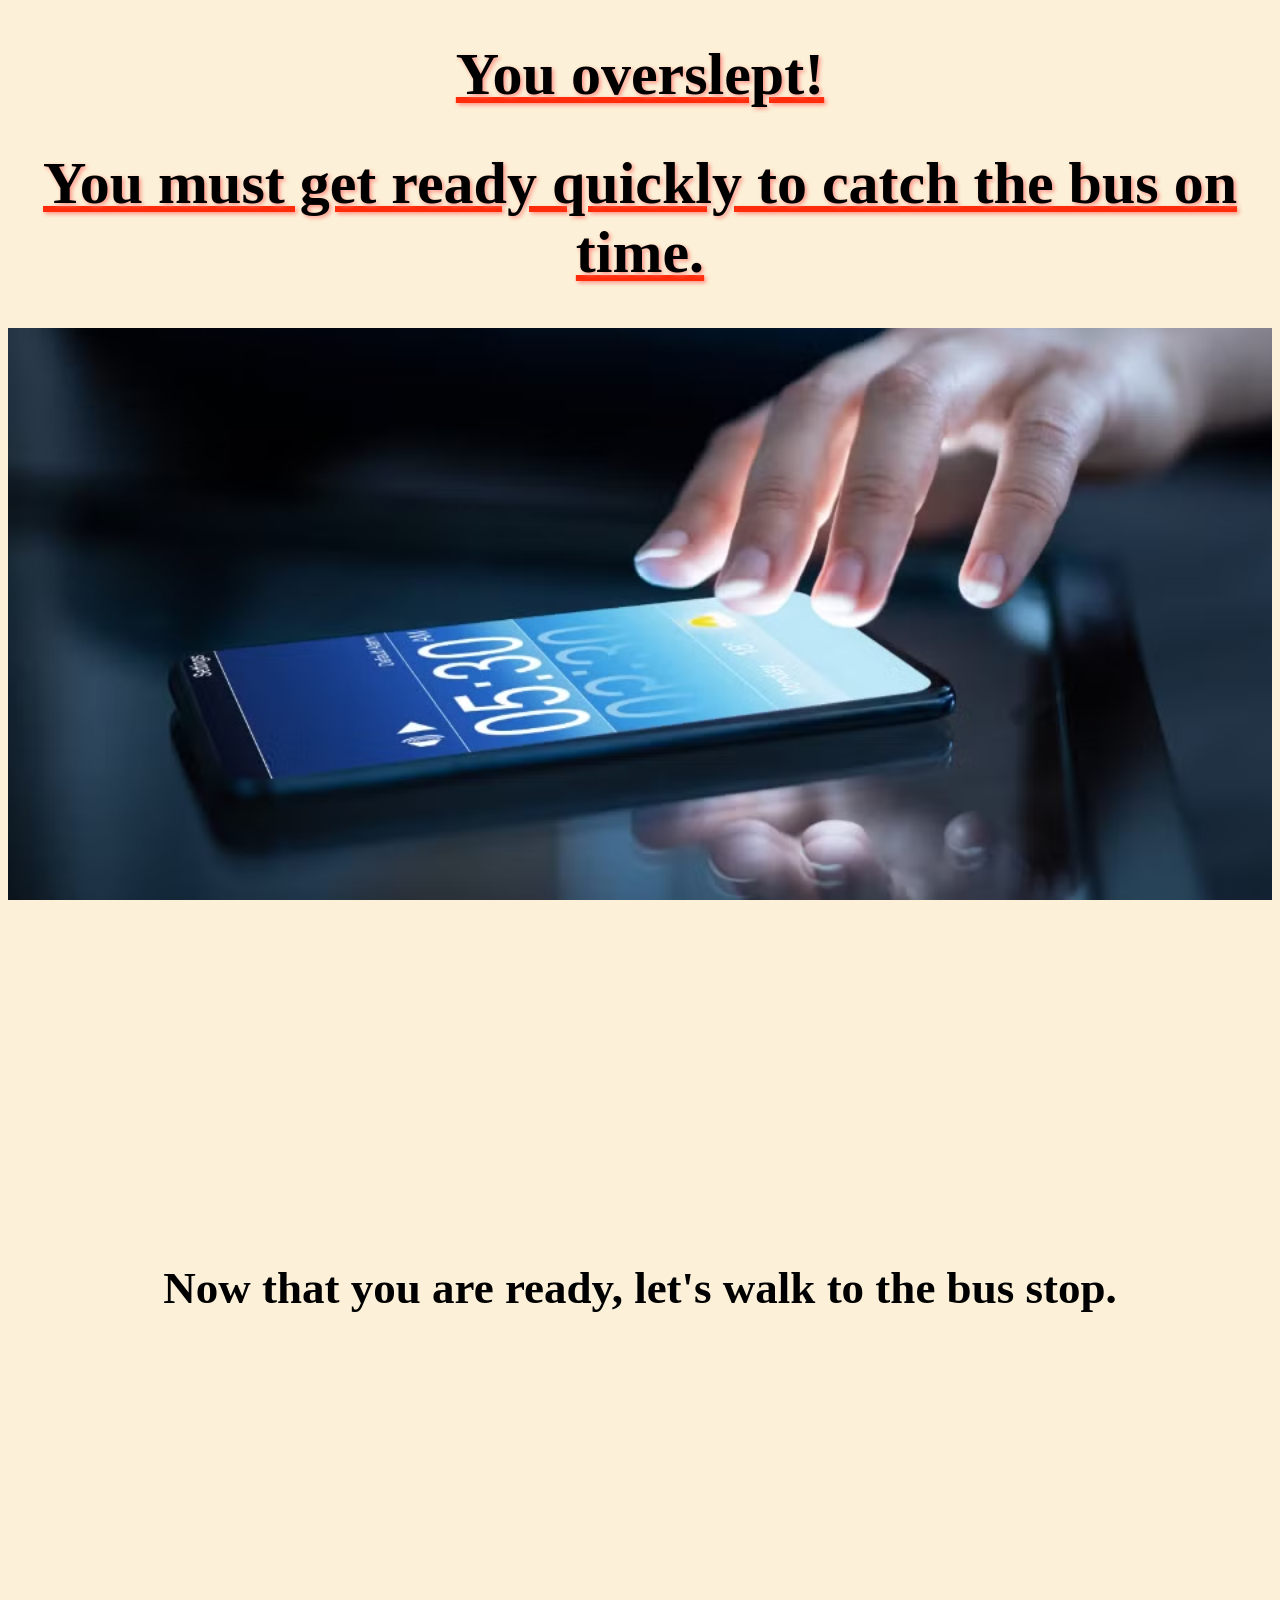
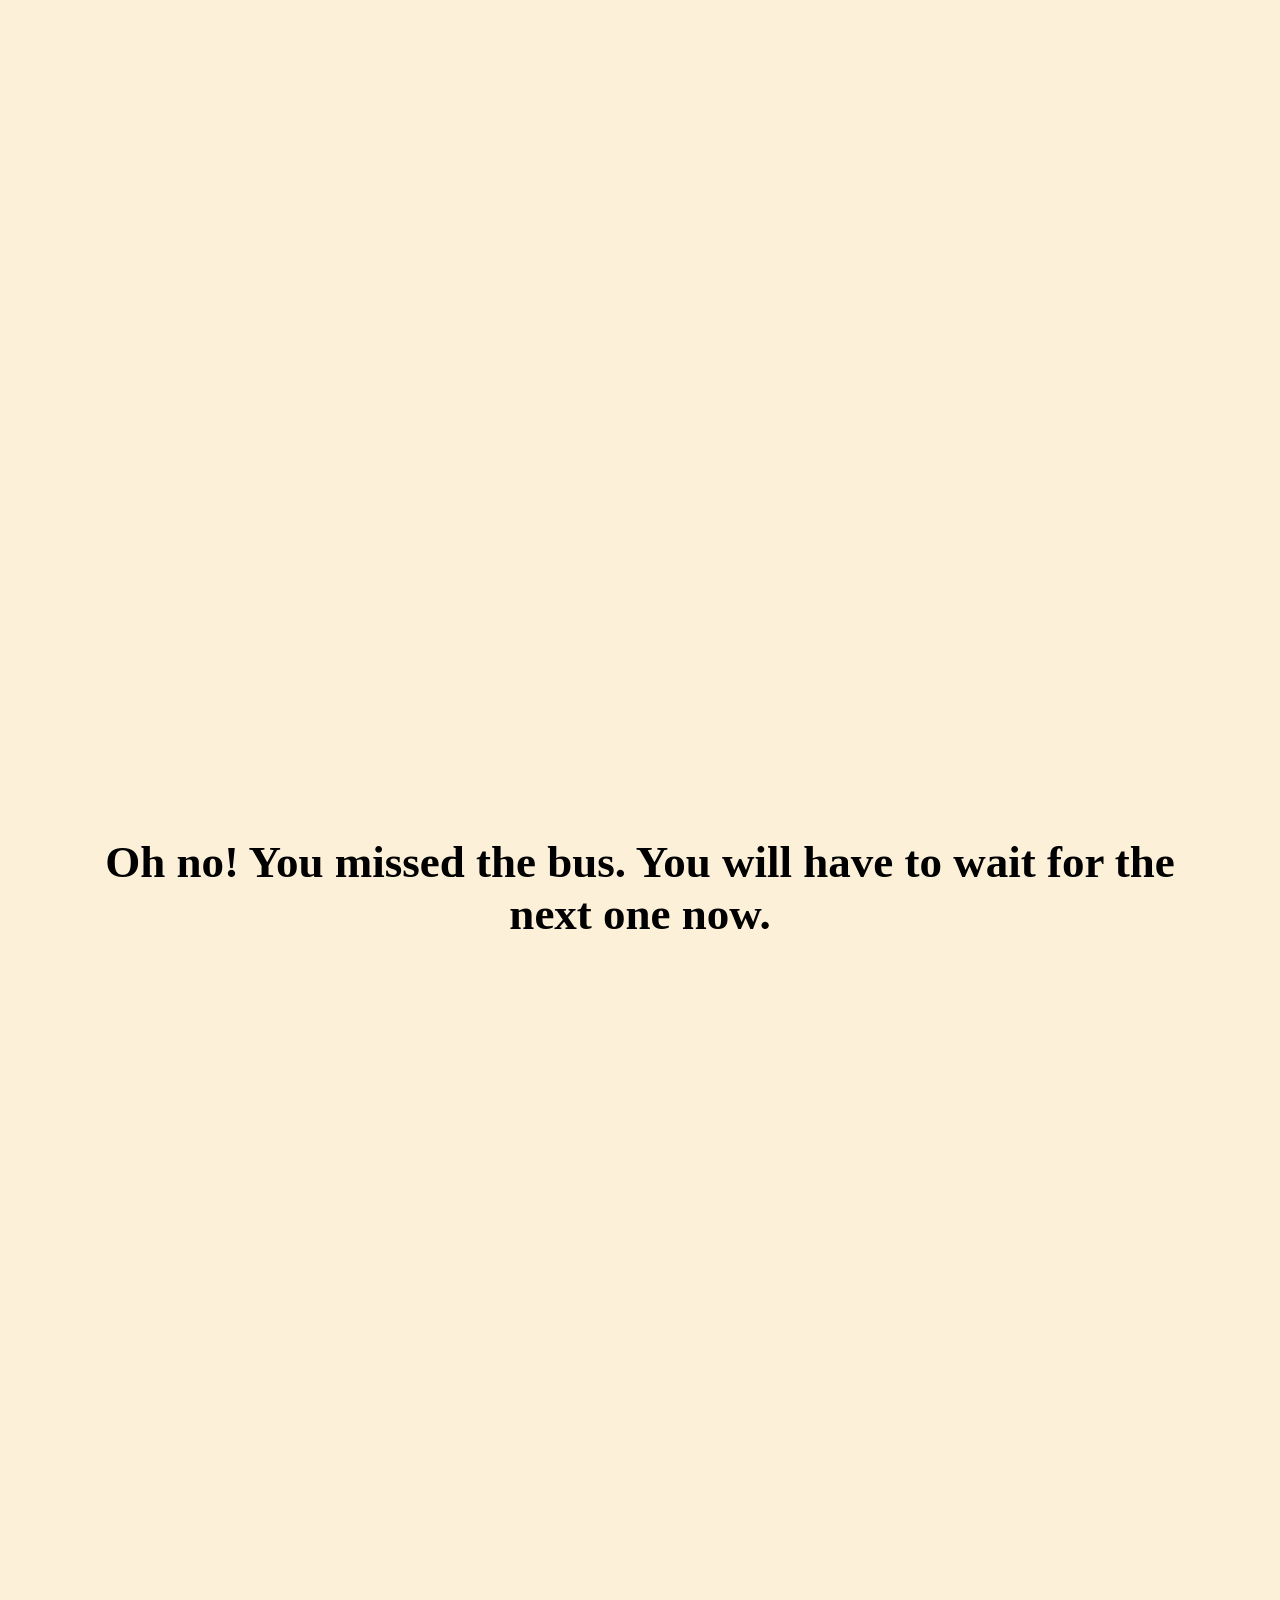
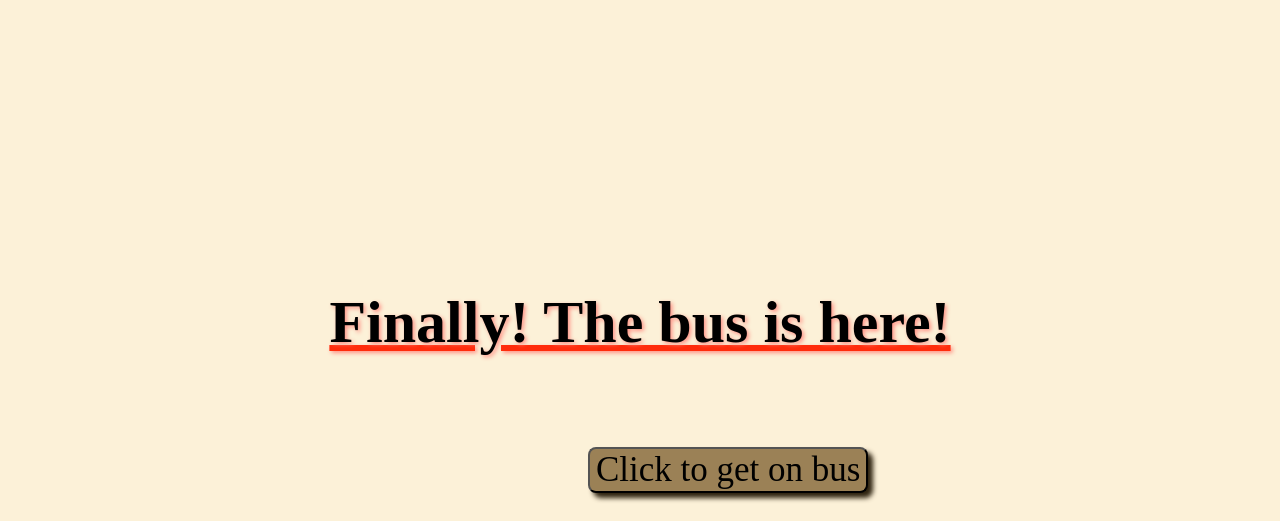
<file: Option2SleepIn/index.html>
<!DOCTYPE html>
<html lang="en">
<head>
    <meta charset="UTF-8">
    <meta name="viewport" content="width=device-width, initial-scale=1.0">
    <title>Waking up late!</title>
    <link rel="stylesheet" href="css/style.css">
</head>
<body>
    <!-- Heading and context -->
    <h1 class="header">You overslept!</h1>
    <h1 class="header">You must get ready quickly to catch the bus on time.</h2>

    <!-- Alarm image -->
    <section class="alarm parallax"></section>

    <!-- context - parallax effect -->
    <section class="content">
        <h2>Now that you are ready, let's walk to the bus stop.</h2>
    </section>

    <!-- Bus image -->
    <section class="bus parallax"></section>

    <!-- context - parallax effect -->
    <section class="content">
        <h2>Oh no! You missed the bus. You will have to wait for the next one now.</h2>
    </section>

    <!-- bus stop image -->
    <section class="busstop parallax"></section>

    <!-- context -->
    <h1 class="header">Finally! The bus is here!</h1>

    <!-- user clicks to get on -->
    <button id="btn1">Click to get on bus</button>

    <!-- connecting javascript -->
    <script src="js/script.js"></script>
</body>
</html>
</file>
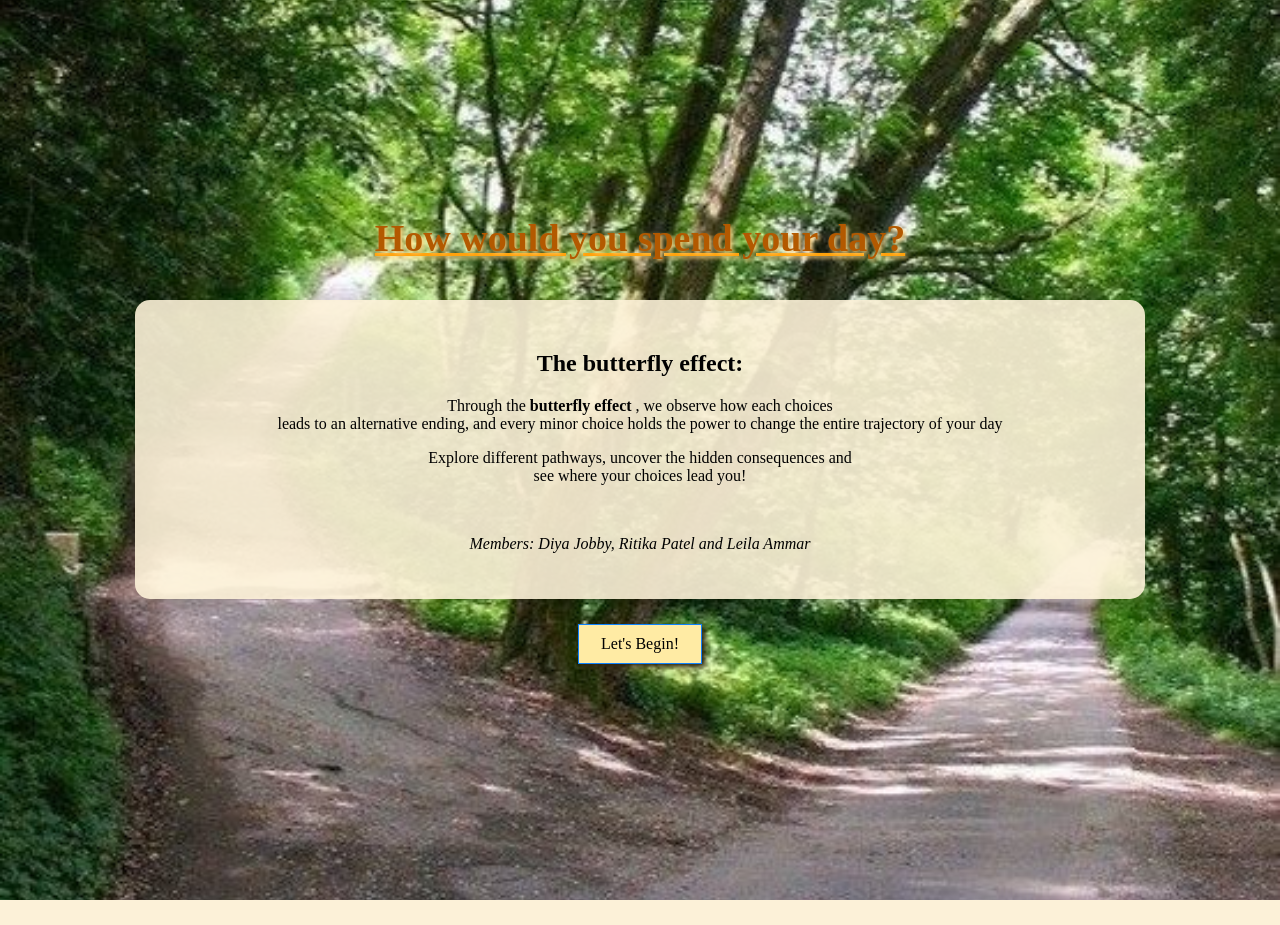
<file: CCT360 - Interactive Discovery/intro.index.html>
<!DOCTYPE html>

<html lang="en">
<head>
  <meta charset="utf-8">
  <meta name="viewport" content="width=device-width, initial-scale=1.0">
  <title>The Butterfly Effect - A Curious Case</title>
  <link rel="stylesheet" href="style.css">
</head>
<body class="intro-bg">

  <h1 class="header">How would you spend your day?</h1>

  <div id="box">
  <h2>The butterfly effect:</h2>
  <p>
   Through the <strong> butterfly effect </strong>, we observe how each choices <br> leads to an alternative ending, 
   and every minor choice holds the power to change the entire trajectory of your day
  </p>
  <p>Explore different pathways, uncover the hidden consequences and <br> see where your choices lead you!</p>

  <br> 
  <p style="text-align: center; font-style: italic;">Members: Diya Jobby, Ritika Patel and Leila Ammar</p>
</div>

  <div class="btnstyle">
    <button onclick="window.location.href='../index.html'">Let's Begin!</button>
  </div>

<script src="script.js"></script>

</body>
</html>
</file>
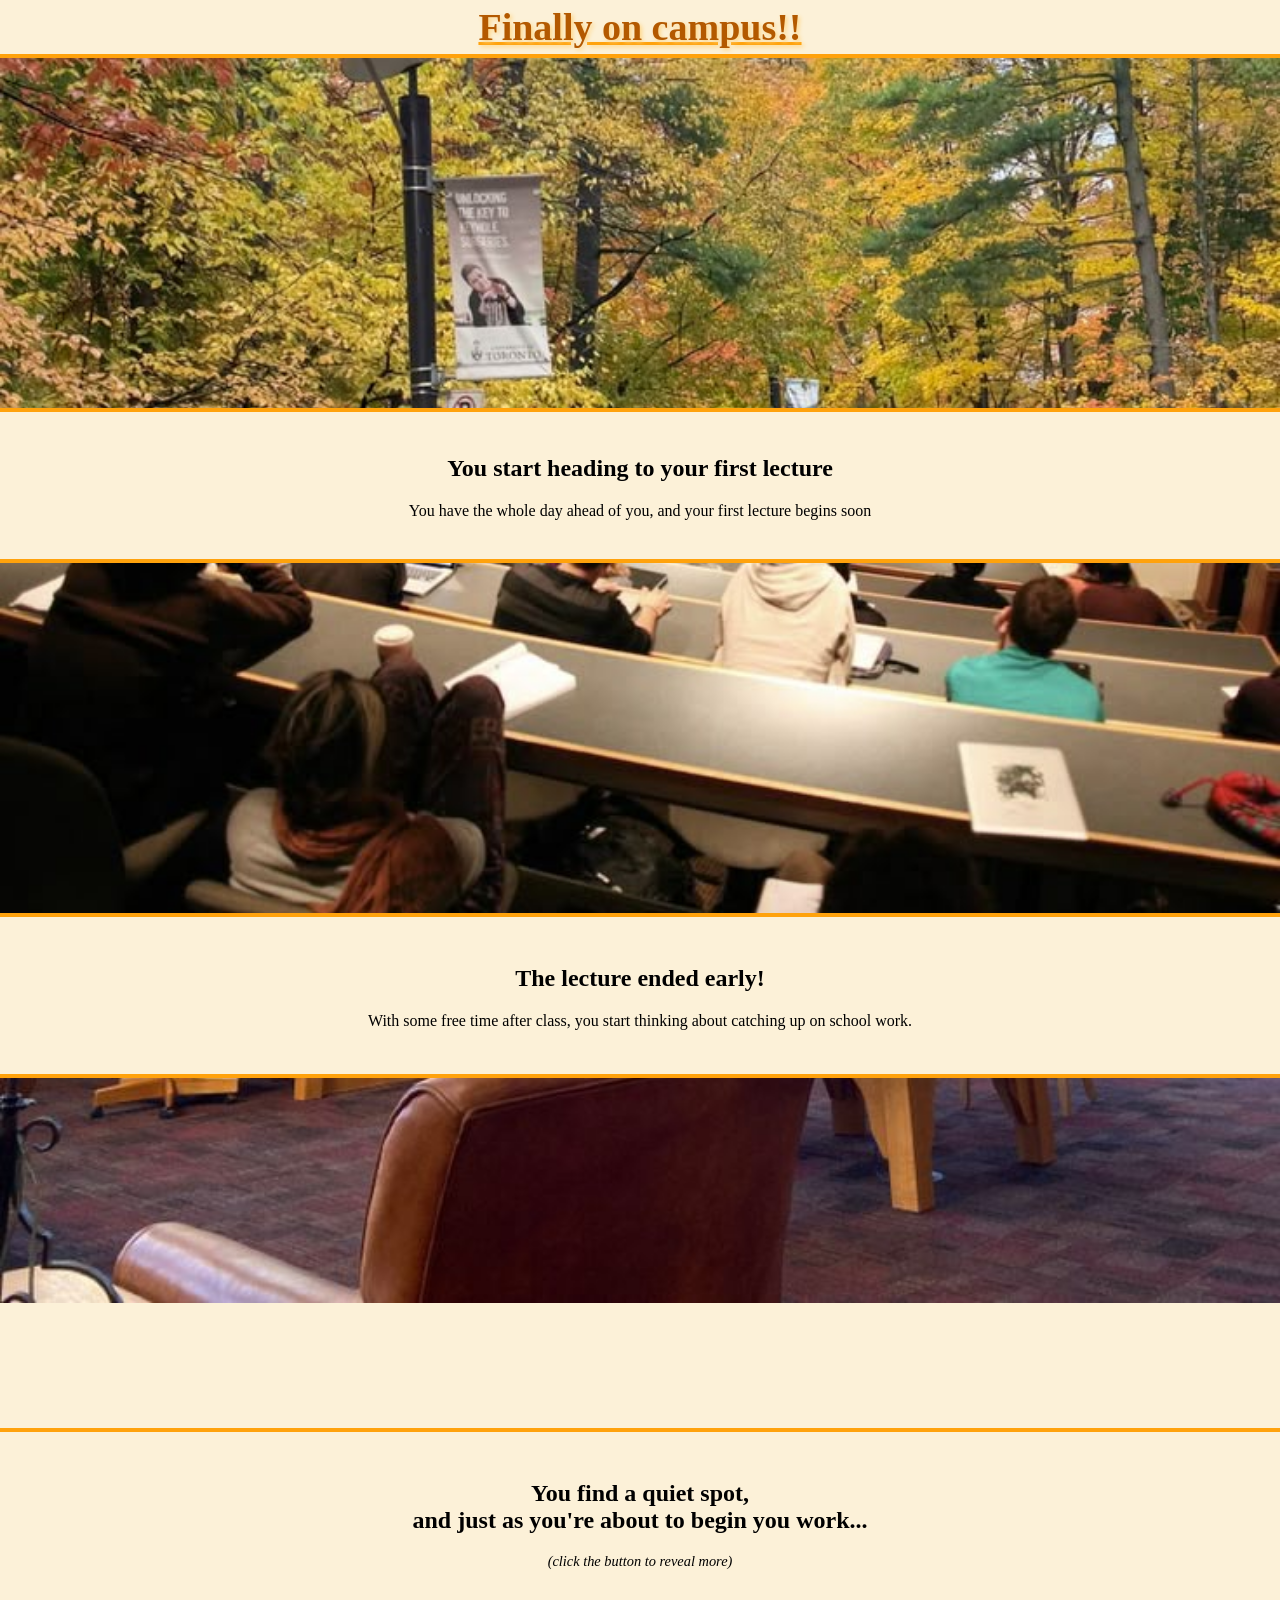
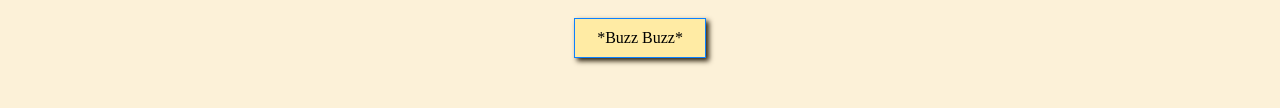
<file: CCT360 - Interactive Discovery/page3.html>
<!DOCTYPE html>

<html lang="en">
<head>
  <meta charset="utf-8">
  <meta name="viewport" content="width=device-width, initial-scale=1.0">
  <title>You reach university!</title>
  <link rel="stylesheet" href="style.css">
</head>
<body>
    

  <h1 class="header" style="margin-bottom: 2px !important;">Finally on campus!!</h1>
  <section class="parallax university"></section>

    <div id="box" style="margin-top: 5px !important; margin-bottom: 5px !important;">
      <h2>You start heading to your first lecture</h2>
      <p> You have the whole day ahead of you, 
     and your first lecture begins soon </p>
  </div>


 <section class="parallax lecture"></section>

  <div id="box">
<h2>The lecture ended early!</h2>
<p>With some free time after class, you start thinking about catching up on school work.</p>
</div>

<section class="parallax library"></section>

<div id="box">
<h2>You find a quiet spot, <br> and just as you're about to begin you work...</h2>
<p style="font-style: italic; margin-top: 5px; font-size: 0.9rem;">(click the button to reveal more)</p>
  </div>

<div class="btnstyle">
    <button onclick="window.location.href='page4.html'"> *Buzz Buzz* </button>
</div>

<script src="script.js"></script>

</body>
</html>
</file>
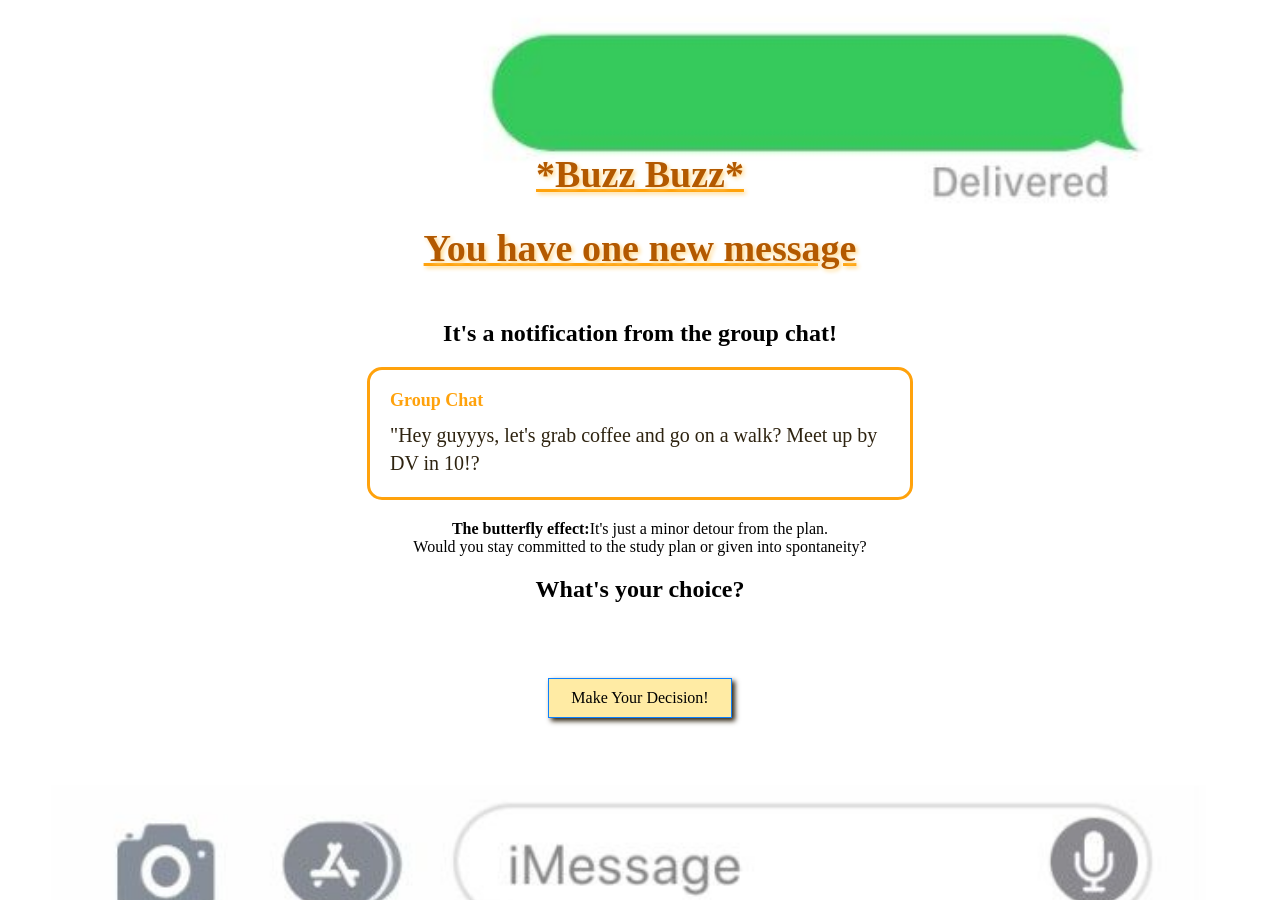
<file: CCT360 - Interactive Discovery/page4.html>
<!DOCTYPE html>

<html lang="en">
<head>
  <meta charset="utf-8">
  <meta name="viewport" content="width=device-width, initial-scale=1.0">
  <title>11:00 AM - The Notification</title>
  <link rel="stylesheet" href="style.css">
</head>
<body class="phone-page">

  <h1 class="header">*Buzz Buzz*</h1>
  <h1 class="header">You have one new message</h1>

    <div class="content-box">
        <h2 style="text-align: center;">It's a notification from the group chat!</h2>
    
    <div style="background-color: #ffffff; border-radius: 15px; padding: 20px; margin: 20px auto; max-width: 500px; border: 3px solid #ffa20c; text-align: left; box-shadow: 4px 4px 8px rgba (0, 0, 0, 0.1);">
      <p style="margin: 0 0 10px 0; font-weight: bold; color: #ffa20c; font-size: 18px;"> Group Chat</p>
      <p style="margin: 0; font-size: 20px; color: #2e2310; line-height: 1.4;">
      "Hey guyyys, let's grab coffee and go on a walk? Meet up by DV in 10!?
    </p>
</div>

<p style="margin: 10px 0; text-align: center;"><strong>The butterfly effect:</strong>It's just a minor detour from the plan. 
    <br> Would you stay committed to the study plan or given into spontaneity? </p>

<h2 style="text-align: center;">What's your choice?</h2>

<p id="choiceStatus" style="font-weight: bold; color: #b35900; min-height: 24px;"></p>
</div>

<div class="btnstyle">
    <button id="decisionbtn">Make Your Decision!</button>
</div>

<script src="script.js"></script>

</body>
</html>
</file>
<file: css/style.css>
/* Parallax effect */
.parallax {
    height: 80vh;
    display: flex;
    justify-content: center;
    align-items: center;
    background-size: cover;
    background-position: center;
    background-repeat: no-repeat;
    background-attachment: fixed;
}

/* Heading styles */
.header {
    text-align: center;
    text-decoration: underline;
    font-size: 60px;
    text-decoration-color: #ffa20c;
    text-shadow: 2px 2px 4px rgb(255, 214, 133)
}

/* sunrise image */
.sunrise {
    background-image: url("images/sunrise.jpg");
}

/* bedroom image */
.room{
    background-image: url("images/bedroom.jpg");
}

/* text style */
.content {
    min-height: 40vh;
    display: flex;
    flex-direction: column;
    justify-content: center;
    align-items: center;
    text-align: center;
    font-family: "font1";
    font-size: 30px;
    padding: 60px;
    background: #fcf1d8;
}

/* set background color */
body {
    background-color:#fcf1d8;
}

/* button styles */
button{
    font-size: 50px;
    background-color: rgb(255, 235, 164);
    cursor: pointer;
    border-radius: 8px;
    box-shadow: 5px 5px 5px rgb(46, 35, 16);
    font-family: 'Times New Roman', Times, serif;
}

/* btnstyle styles */
.btnstyle {
    display: flex;
    justify-content: center;
    gap: 100px;
    margin-top: 60px;
    margin-bottom:30px ;
}

/* hovering style for button */
button:hover {
    background-color: rgb(255, 187, 145);
}
</file>
<file: Decision/css/style.css>
.parallax {
    height: 80vh;
    display: flex;
    justify-content: center;
    align-items: center;
    background-size: cover;
    background-position: center;
    background-repeat: no-repeat;
    background-attachment: fixed;
}


.header {
    text-align: center;
    text-decoration: underline;
    font-size: 60px;
    text-decoration-color: #ffa20c;
    text-shadow: 2px 2px 4px rgb(255, 214, 133);
}


.phone {
    background-image: url("../images/phone.jpg");
    height: 500px;
    background-size: cover;
    background-position: center;
    background-color: pink;
}

.content {
    min-height: 40vh;
    display: flex;
    flex-direction: column;
    justify-content: center;
    align-items: center;
    text-align: center;
    font-family: "font1";
    font-size: 30px;
    padding: 60px;
    background: #fcf1d8;
}

body {
    background-color: #fcf1d8;
}

/* button style */
button {
    font-size: 50px;
    background-color: rgb(255, 235, 164);
    cursor: pointer;
    border-radius: 8px;
    box-shadow: 5px 5px 5px rgb(46, 35, 16);
    font-family: 'Times New Roman', Times, serif;
}


.btnstyle {
    display: flex;
    justify-content: center;
    gap: 100px;
    margin-top: 60px;
    margin-bottom: 30px;
    flex-wrap: wrap;
}


button:hover {
    background-color: rgb(255, 187, 145);
}


@media (max-width: 600px) {
    .header {
        font-size: 35px;
    }

    .content {
        font-size: 20px;
        padding: 20px;
    }

    button {
        font-size: 30px;
    }

    .btnstyle {
        gap: 20px;
    }

    .parallax {
        background-attachment: scroll;
    }
}
</file>
<file: Ending1/css/style.css>
/* parallax effect */
.parallax {
    height: 80vh;
    display: flex;
    justify-content: center;
    align-items: center;
    background-size: cover;
    background-position: center;
    background-repeat: no-repeat;
    background-attachment: fixed;
}

/* header style */
h1{
    text-align: center;
}

/* study image */
.studying {
    background-image: url("images/studying.jpg");
}

/* hourglass image */
.hourglass {
    background-image: url("images/hourglass.jpg");
}

/* wifi image */
.wifi {
    background-image: url("images/wifi.png");
}

/* clock image */
.clock {
    background-image: url("images/clock.avif");
}

/* text style */
.content {
    min-height: 40vh;

    display: flex;
    flex-direction: column;
    justify-content: center;
    align-items: center;

    text-align: center;
    font-family: "font1";
    font-size: 30px;
    padding: 60px;
    background: #fcf1d8;
}

/* change background image */
body {
    background-color: #fcf1d8;
}
/* start again button */
.btnstyle {
    display: flex;
    justify-content: center;
    margin-top: 60px;
    margin-bottom: 30px;
}

button {
    font-size: 35px;
    background-color: rgb(255, 235, 164);
    cursor: pointer;
    border-radius: 8px;
    box-shadow: 5px 5px 5px rgb(46, 35, 16);
    font-family: 'Times New Roman', Times, serif;
    padding: 10px;
}

button:hover {
    background-color: rgb(255, 187, 145);
}
</file>
<file: Ending2/css/style.css>
.parallax {
    height: 80vh;
    display: flex;
    justify-content: center;
    align-items: center;
    background-size: cover;
    background-position: center;
    background-repeat: no-repeat;
    background-attachment: fixed;
}

.header {
    text-align: center;
    text-decoration: underline;
    font-size: 60px;
    text-decoration-color: #ffa20c;
    text-shadow: 2px 2px 4px rgb(255, 214, 133);
}

.home {
    background-image: url("../images/home.jpg");
}

.content {
    min-height: 40vh;
    display: flex;
    flex-direction: column;
    justify-content: center;
    align-items: center;
    text-align: center;
    font-family: "font1";
    font-size: 30px;
    padding: 60px;
    background: #fcf1d8;
}

body {
    background-color: #fcf1d8;
}

.checklist {
    background-color: rgb(255, 235, 164);
    padding: 40px;
    margin: 50px auto;
    max-width: 650px;
    text-align: center;
    border-radius: 15px;
    box-shadow: 5px 5px 5px rgb(46, 35, 16);
}

.checklist h2 {
    font-size: 35px;
}

.checklist label {
    display: block;
    font-size: 30px;
    margin: 25px;
    cursor: pointer;
}

.checklist input {
    width: 25px;
    height: 25px;
    cursor: pointer;
}

button {
    font-size: 35px;
    background-color: rgb(255, 235, 164);
    cursor: pointer;
    border-radius: 8px;
    box-shadow: 5px 5px 5px rgb(46, 35, 16);
    font-family: 'Times New Roman', Times, serif;
    padding: 10px;
}

button:hover {
    background-color: rgb(255, 187, 145);
}

.btnstyle {
    display: flex;
    justify-content: center;
    margin-top: 60px;
    margin-bottom: 30px;
}

#submitbtn {
    background-color: rgb(155, 129, 86);
    margin-top: 30px;
}

#submitbtn:hover {
    color: white;
}

#ending {
    background-color: #fcf1d8;
}

@media (max-width: 600px) {
    .header {
        font-size: 35px;
    }

    .content {
        font-size: 20px;
        padding: 20px;
    }

    .checklist {
        margin: 20px;
        padding: 20px;
    }

    .checklist label {
        font-size: 22px;
    }

    button {
        font-size: 25px;
    }

    .parallax {
        background-attachment: scroll;
    }
}
</file>
<file: HangoutOption/css/style.css>
/* parallax effect */
.parallax {
    height: 80vh;
    display: flex;
    justify-content: center;
    align-items: center;
    background-size: cover;
    background-position: center;
    background-repeat: no-repeat;
    background-attachment: fixed;
}

/* heading style */
.header {
    text-align: center;
    text-decoration: underline;
    font-size: 60px;
    text-decoration-color: #ffa20c;
    text-shadow: 2px 2px 4px rgb(255, 145, 133)
}

/* restaurant image */
.restaurant {
    background-image: url("images/restaurant.jpg");
}
/* friends image */
.friends {
    background-image: url("images/friends.jpeg");
}

/* street image */
.night {
    background-image: url("images/night.png");
}

/* door image */
.door {
    background-image: url("images/door.jpg");
}

/* text styles */
.content {
    min-height: 40vh;

    display: flex;
    flex-direction: column;
    justify-content: center;
    align-items: center;

    text-align: center;
    font-family: "font1";
    font-size: 30px;
    padding: 60px;
    background: #fcf1d8;
}

/* change background colour */
body {
    background-color: #fcf1d8;
}

/* button style */
button {
    font-size: 50px;
    background-color: rgb(255, 235, 164);
    cursor: pointer;
    border-radius: 8px;
    box-shadow: 5px 5px 5px rgb(46, 35, 16);
    font-family: 'Times New Roman', Times, serif;
    margin-top: 50px;
    margin-bottom: 20px;
}

/* hovering style */
#btn1:hover {
    color: white
}

/* button style */
#btn1 {
    margin-left: 570px;
    font-size: 35px;
    background-color: rgb(155, 129, 86);
}
</file>
<file: Library/css/style.css>
.parallax {
    height: 80vh;
    display: flex;
    justify-content: center;
    align-items: center;
    background-size: cover;
    background-position: center;
    background-repeat: no-repeat;
    background-attachment: fixed;
}

.header {
    text-align: center;
    text-decoration: underline;
    font-size: 60px;
    text-decoration-color: #ffa20c;
    text-shadow: 2px 2px 4px rgb(255, 214, 133);
}

.library {
    background-image: url("../images/library.jpg");
}

.content {
    min-height: 40vh;
    display: flex;
    flex-direction: column;
    justify-content: center;
    align-items: center;
    text-align: center;
    font-family: "font1";
    font-size: 30px;
    padding: 60px;
    background: #fcf1d8;
}

body {
    background-color: #fcf1d8;
}

button {
    font-size: 50px;
    background-color: rgb(255, 235, 164);
    cursor: pointer;
    border-radius: 8px;
    box-shadow: 5px 5px 5px rgb(46, 35, 16);
    font-family: 'Times New Roman', Times, serif;
}

.btnstyle {
    display: flex;
    justify-content: center;
    gap: 100px;
    margin-top: 60px;
    margin-bottom: 30px;
    flex-wrap: wrap;
}

button:hover {
    background-color: rgb(255, 187, 145);
}

#taskimage {
    width: 80%;
    max-width: 700px;
    height: auto;
    margin-top: 30px;
    border-radius: 8px;
}

@media (max-width: 600px) {
    .header {
        font-size: 35px;
    }

    .content {
        font-size: 20px;
        padding: 20px;
    }

    button {
        font-size: 30px;
    }

    .btnstyle {
        gap: 20px;
    }

    .parallax {
        background-attachment: scroll;
    }
}
</file>
<file: Option1Wakeup/css/style.css>
/* parallax effect */
.parallax {
    height: 80vh;
    display: flex;
    justify-content: center;
    align-items: center;
    background-size: cover;
    background-position: center;
    background-repeat: no-repeat;
    background-attachment: fixed;
}

/* heading style */
.header {
    text-align: center;
    text-decoration: underline;
    font-size: 60px;
    text-decoration-color: #ffa20c;
    text-shadow: 2px 2px 4px rgb(255, 214, 133)
}

/* closet image */
.closet {
    background-image: url("images/closet.avif");
}

/* cafe image */
.cafe {
    background-image: url("images/cafe.jpg");
}

/* text style */
.content {
    min-height: 40vh;

    display: flex;
    flex-direction: column;
    justify-content: center;
    align-items: center;

    text-align: center;
    font-family: "font1";
    font-size: 30px;
    padding: 60px;
    background: #fcf1d8;
}

/* change background colour */
body {
    background-color: #fcf1d8;
}

/* button styles */
button {
    font-size: 50px;
    background-color: rgb(255, 235, 164);
    cursor: pointer;
    border-radius: 8px;
    box-shadow: 5px 5px 5px rgb(46, 35, 16);
    font-family: 'Times New Roman', Times, serif;
    margin-top: 50px;
    margin-bottom: 20px;
}

/* button styles */
.btnstyle {
    display: flex;
    justify-content: center;
    gap: 100px;
}

/* button hover style */
button:hover {
    background-color: rgb(255, 187, 145);
}

/* order button style */
#orderbtn {
    margin-left: 600px;
    background-color: rgb(93, 60, 38);
}

/* button hover */
#orderbtn:hover {
    color: white
    
}

/* button style */
#btn1 {
    margin-left: 300px;
    font-size:35px ;
    background-color: rgb(155, 129, 86);
}
</file>
<file: Option2SleepIn/css/style.css>
/* parallax effect */
.parallax {
    height: 80vh;
    display: flex;
    justify-content: center;
    align-items: center;
    background-size: cover;
    background-position: center;
    background-repeat: no-repeat;
    background-attachment: fixed;
}

/* heading style */
.header {
    text-align: center;
    text-decoration: underline;
    font-size: 60px;
    text-decoration-color: #ff2c0c;
    text-shadow: 2px 2px 4px rgb(255, 145, 133)
}

/* alarm image */
.alarm {
    background-image: url("images/alarm.avif");
}

/* empty bus stop image */
.bus {
    background-image: url("images/bus.avif");
}

/* bus stop image */
.busstop {
    background-image: url("images/busstop.avif");
}

/* text style for parallax effect */
.content {
    min-height: 40vh;
    display: flex;
    flex-direction: column;
    justify-content: center;
    align-items: center;
    text-align: center;
    font-family: "font1";
    font-size: 30px;
    padding: 60px;
    background: #fcf1d8;
}

/* change background colour */
body {
    background-color: #fcf1d8;
}

/* button styles */
button {
    font-size: 50px;
    background-color: rgb(255, 235, 164);
    cursor: pointer;
    border-radius: 8px;
    box-shadow: 5px 5px 5px rgb(46, 35, 16);
    font-family: 'Times New Roman', Times, serif;
    margin-top: 50px;
    margin-bottom: 20px;
}

/* button style */
#btn1:hover {
    color: white
}

/* button style */
#btn1 {
    margin-left: 580px;
    font-size: 35px;
    background-color: rgb(155, 129, 86);
}
</file>
<file: CCT360 - Interactive Discovery/style.css>
html {
    min-height: 100%;

}

body {
    margin: 0px;
    min-height: 100vh;
    padding-top: 0;
    padding: 5px 0 20px 0;
    box-sizing: cover;
    background-color: #fcf1d8;
    background-size: cover;
    background-position: center;
    background-attachment: fixed;
    font-family: Times New Roman, serif;
    font-size: 16px;
    color: black;
 
}

.intro-bg {
    background-image: url("images/firstbackground.jpg");
    background-size: cover;
    background-position: center;
    background-attachment: fixed;
    display: flex;
    flex-direction: column;
    justify-content: center;
    align-items: center;
    min-height: 100vh;
}

.intro-bg #box {
    background-color: rgba(252, 241, 216, 0.9); /* Soft cream box with slight transparency */
    padding: 30px;
    border-radius: 15px;
    box-shadow: 0 4px 12px rgba(0, 0, 0, 0.2);
}

#box, .journal-box { 
    width: 80%;
    max-width: 950px;
    background-color: transparent;
    padding: 18px 25px;
    border-radius: 15px;
    border: none;
    margin: 10px auto;
    text-align: center;
    box-shadow: none;
}


.journal-box p {
 margin: 8px 0;
 line-height: 1.5;
}

.parallax {
    width: 100%;
    max-width: 100%;
    position: relative;
    margin: 5px 0;
    height: 200px;
    min-height: 350px;
    max-height:350px;
    border-top: 4px solid #ffa20c;
    border-bottom: 4px solid #ffa20c;
    background-size: cover;
    background-position: center;
    background-repeat: no-repeat;
    background-attachment: fixed;
}

.header {
    text-align: center;
    text-decoration: underline;
    font-size: 38px;
    text-decoration-color: #ffa20c;
    text-shadow: 2px 2px 4px rgb(255, 214, 133);
    color: #b35900;
    margin: 0 auto 5px auto;
    margin-bottom: 30px;
}

.firstbg {
    background-image: url("images/firstbackground.jpg");
}

.university {
    background-image: url("images/campus.jpg");
    background-size: cover;
    background-position: center;
    background-attachment: fixed;
}

.lecture {
    background-image: url("images/lecture.jpg");
}

.library {
    background-image: url("images/library.jpg");
}


.content {
    min-height: auto;
    display: flex;
    flex-direction: column;
    justify-content: center;
    align-items: center;
    text-align: center;
    font-family: "Times New Roman", serif;
    font-size: 18px;
    padding: 10px 20px;
    background: #fcf1d8;
    background: transparent;
    text-align: center;
}


button{
    font-size: 16px;
    padding: 10px 22px;
    background-color: rgb(255, 235, 164);
    cursor: pointer;
    border: 1px solid #0c81ff;
    box-shadow: 3px 3px 5px rgb(46, 35, 16);
    font-family: 'Times New Roman', Times, serif;
}

.btnstyle {
    display: flex;
    justify-content: center;
    gap: 30px;
    margin-top: 15px;
    margin-bottom:30px ;
}


button:hover {
    background-color: rgb(255, 187, 145);
    transform: translateY(-2px);
}

.campus {
    background-image: url("images/campus.jpg");
}

.coffeeshop {
    background-image: url("images/message.jpg");
    min-height: 100vh;
    background-size: cover;
    background-position: center;
    background-attachment: fixed;
    background-repeat: no-repeat;
}

.highlight-text {
    font-size: 20px;
    font-weight: bold;
    color: #b35900;
}

.chat-bubble {
    background-color: #ffffff;
    border: 2px solid #ffa20c;
    border-radius: 15px;
    padding: 20px;
    margin: 25px auto;
    max-width: 500px;
    text-align: left;
    box-shadow: 2px 3px 6px rgba(0,0,0,0.1);
}

.chat-sender {
    font-size: 18px;
    font-weight: bold;
    margin-bottom: 8px;
    color: #ffa20c;
}

.chat-text {
    font-size: 16px;
    color: #2e2310;
    margin: 0;
}

.phone-page {
    margin: 0;
    min-height: 100vh;
    background: url("images/message.jpg");
    background-size: cover;
    background-position: center;
    background-repeat: no-repeat;
    background-attachment: fixed;
    display: flex;
    flex-direction: column;
    justify-content: center;
    align-items: center;
    padding: 20px;
    box-sizing: border-box;
    font-family: 'Times New Roman', serif;
}
</file>
